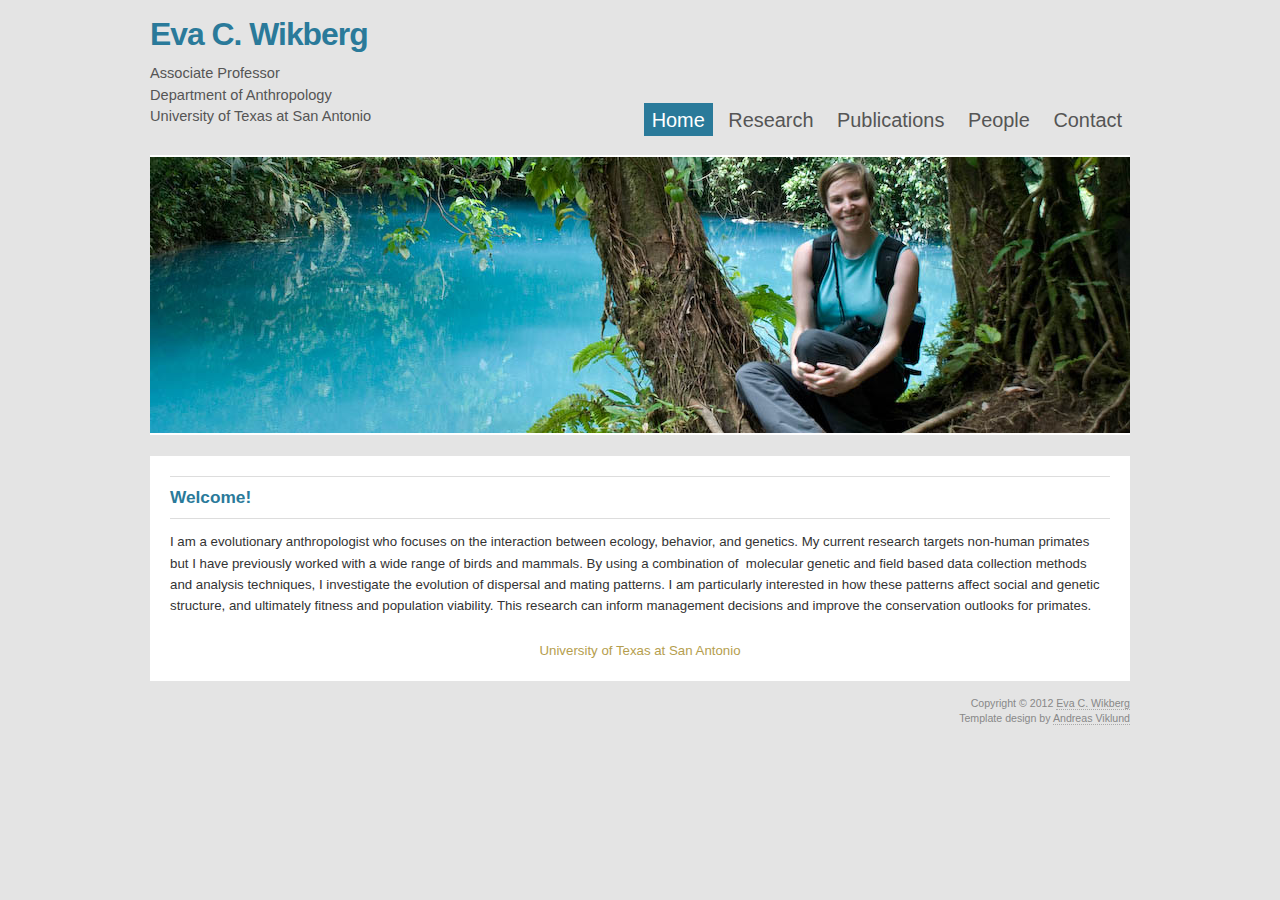
<file: index.html>
<!DOCTYPE html PUBLIC "-//W3C//DTD XHTML 1.0 Strict//EN" "http://www.w3.org/TR/xhtml1/DTD/xhtml1-strict.dtd">
<html xmlns="http://www.w3.org/1999/xhtml" xml:lang="en" lang="en"><head>
  
  <meta http-equiv="content-type" content="text/html; charset=utf-8" />

  <meta name="author" content="Eva Wikberg">
  <meta name="description" content="Assistant Professor">
  
  <meta name="keywords" content="Eva Wikberg,Eva,Wikberg,Eva C Wikberg,biological anthropology, primatology,colobus,capuchins,UTSA, University of Texas at San Antonio, Department of Anthropology" />

  
  <meta name="author" content="Eva Wikberg" />

  
  <link rel="stylesheet" type="text/css" href="variant-duo.css" title="Variant Duo" media="screen,projection" />
  <title>Eva C. Wikberg - UTSA</title>

  
</head><body>
<div id="wrap">
<h1><a href="index.html">Eva C. Wikberg</a></h1>
<p class="slogan">Associate Professor<br />
Department of Anthropology<br />
University of Texas at San Antonio</p>
<div id="menu">
<p class="menulinks"> <strong class="hide">Main
menu:</strong>
<a class="menulink active" href="index.html">Home</a>
<a class="menulink" href="Research.html">Research
<span class="hide"> | </span>
</a><a class="menulink" href="Publications.html">Publications</a>
<span class="hide">| </span>
<a class="menulink" href="Lab members.html">People</a>
<span class="hide">| </span>
<a class="menulink" href="Contact.html">Contact</a>
</p>
</div>
<img class="feature" src="CostaRica.jpg" alt="sample image" />
<div id="content">

  <h2>Welcome!</h2>
<p> I am a evolutionary anthropologist who focuses on the interaction
between ecology, behavior, and genetics. My current research
targets&nbsp;non-human
primates but I have previously worked with a wide range of birds and
mammals. By using a combination of&nbsp; molecular genetic
and field based data
collection methods and analysis techniques, I investigate the evolution
of dispersal and mating patterns.&nbsp;I am particularly interested in
how these patterns affect social and genetic structure, and ultimately
fitness and population viability. This research can inform management decisions and improve the conservation outlooks for primates. 
</p>
<hr class="clear" />
<p class="centered"><a href="http://www.utsa.edu/">University of
Texas at San Antonio</a>
</p>
</div>
<p class="footer">Copyright © 2012 <a href="index.html">Eva
C. Wikberg</a>
<br />
Template design by <a href="http://andreasviklund.com/">Andreas
Viklund</a>
<br />
</p>
</div>

</body></html>
</file>
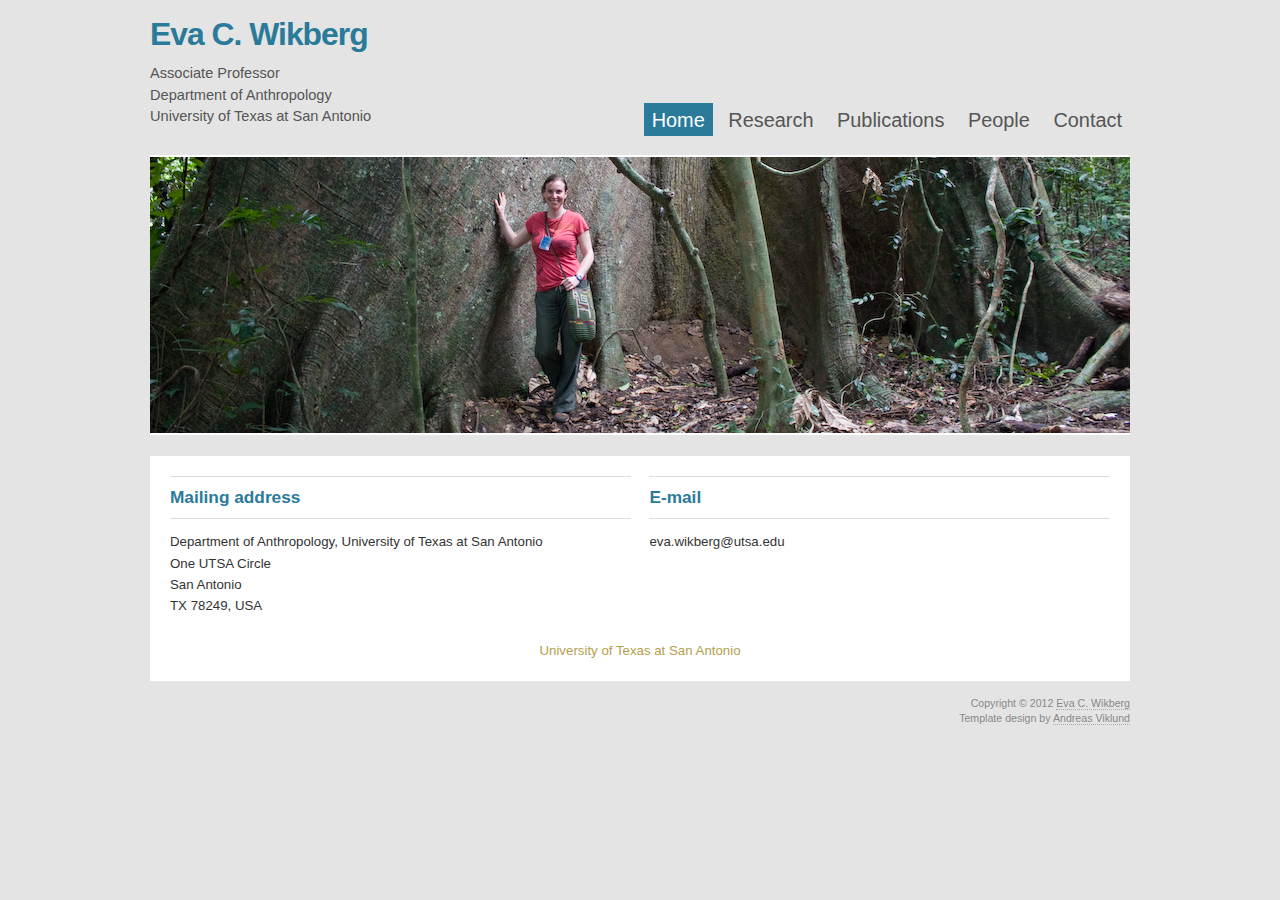
<file: Contact.html>
<!DOCTYPE html PUBLIC "-//W3C//DTD XHTML 1.0 Strict//EN" "http://www.w3.org/TR/xhtml1/DTD/xhtml1-strict.dtd">
<html xmlns="http://www.w3.org/1999/xhtml" xml:lang="en" lang="en"><head>
  
  <meta http-equiv="content-type" content="text/html; charset=utf-8" />

  
  <meta name="description" content="Your description goes here" />

  
  <meta name="keywords" content="your,keywords,goes,here" />

  
  <meta name="author" content="Your Name" />

  
  <link rel="stylesheet" type="text/css" href="variant-duo.css" title="Variant Duo" media="screen,projection" />
  <title>Eva C. Wikberg</title>

  
  </head><body>
<div id="wrap">
<h1><a href="index.html">Eva C. Wikberg</a></h1>
<p class="slogan">Associate Professor<br />
Department of Anthropology<br />
University of Texas at San Antonio</p>
<div id="menu">
<p class="menulinks"> <strong class="hide">Main
menu:</strong>
<a class="menulink active" href="index.html">Home</a>
<a class="menulink" href="Research.html">Research
<span class="hide"> | </span>
</a><a class="menulink" href="Publications.html">Publications</a>
<span class="hide">| </span>
<a class="menulink" href="Lab members.html">People</a>
<span class="hide">| </span>
<a class="menulink" href="Contact.html">Contact</a>
</p>
</div>
  
<img style="font-weight: bold;" class="feature" src="Contact.jpg" alt="sample image" />
<div id="content">
<div class="left">
<h2>Mailing address</h2>
<p>
Department of Anthropology, University of Texas at San Antonio
<br />
One UTSA Circle
<br />
San Antonio<br />
TX 78249, USA
</p>
</div>
<div class="right">
<h2>E-mail</h2>
<p>eva.wikberg@utsa.edu<br />
</p>
</div>
<hr class="clear" />
<p class="centered"><a href="http://www.utsa.edu/">University of
Texas at San Antonio</a>
</p>
</div>
<p class="footer">Copyright © 2012 <a href="index.html">Eva
C. Wikberg</a>
<br />
Template design by <a href="http://andreasviklund.com/">Andreas
Viklund</a>
<br />
</p>
</div>

</body></html>
</file>
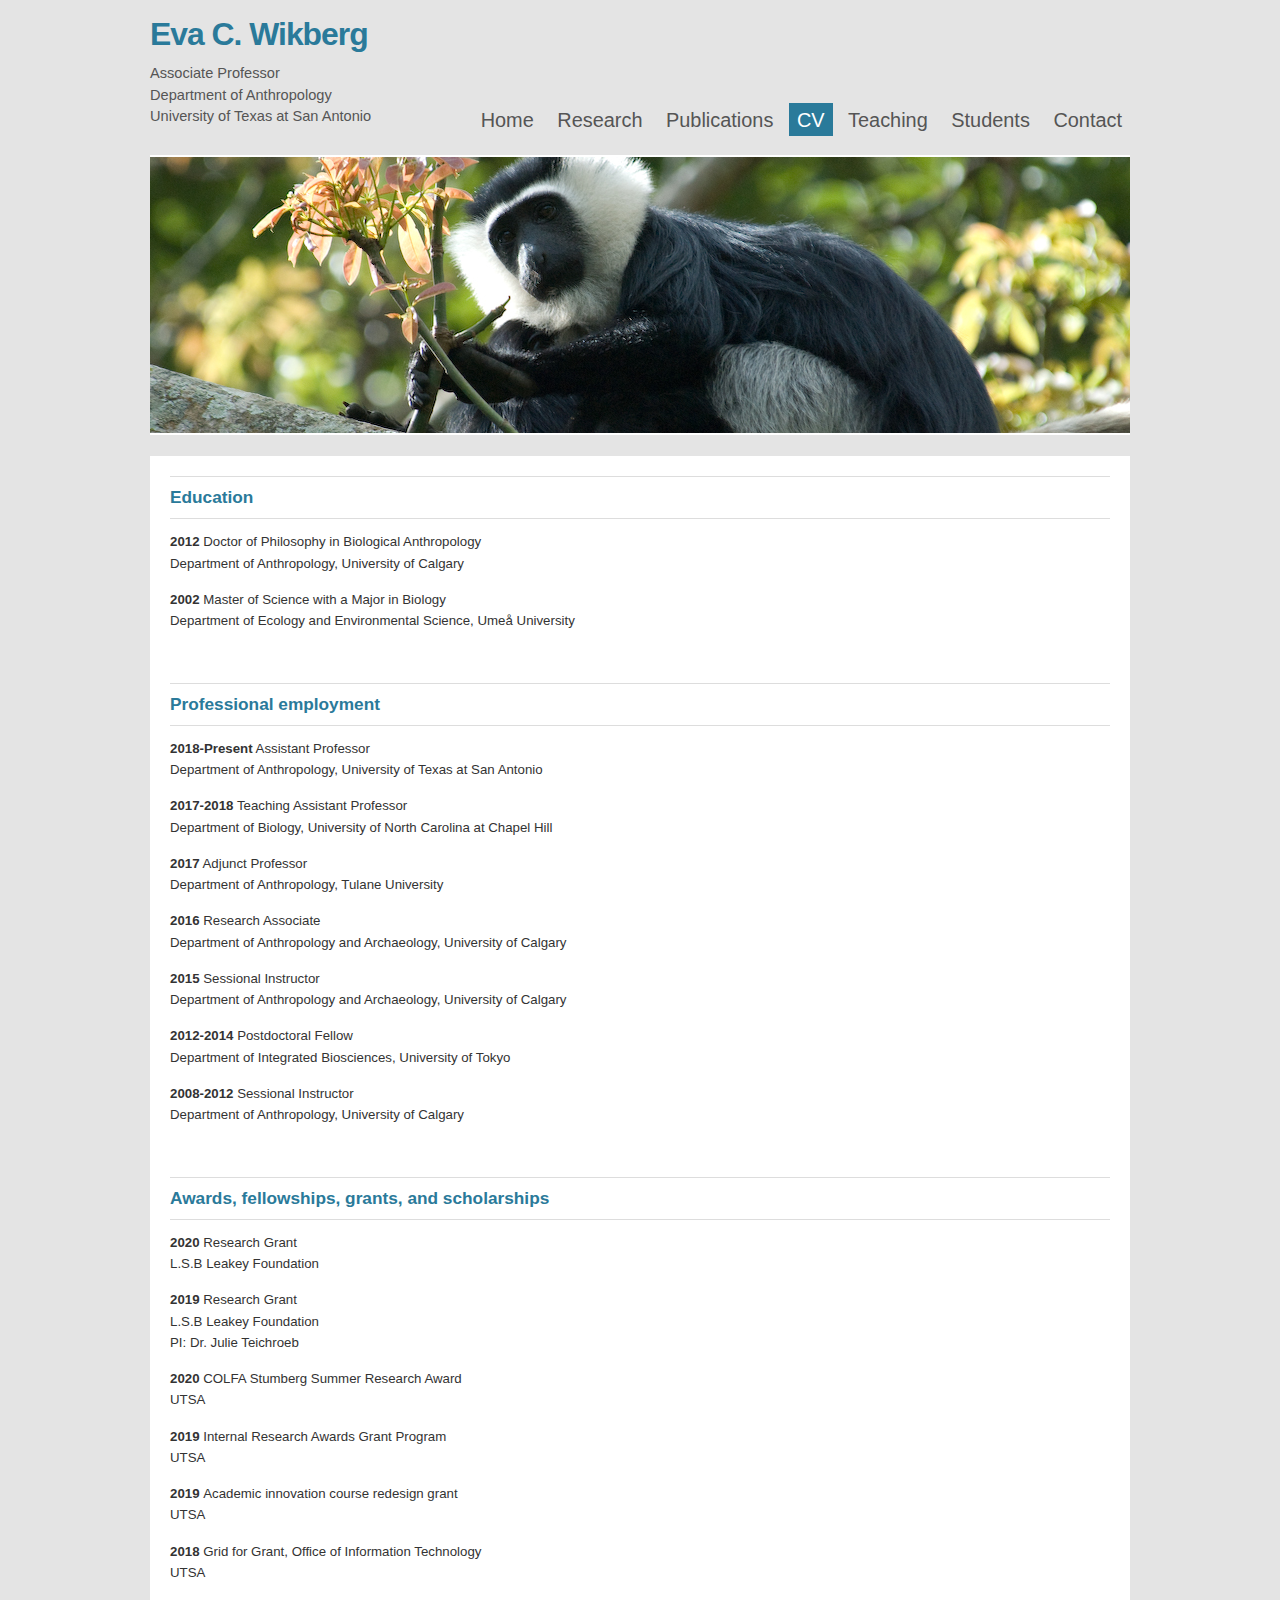
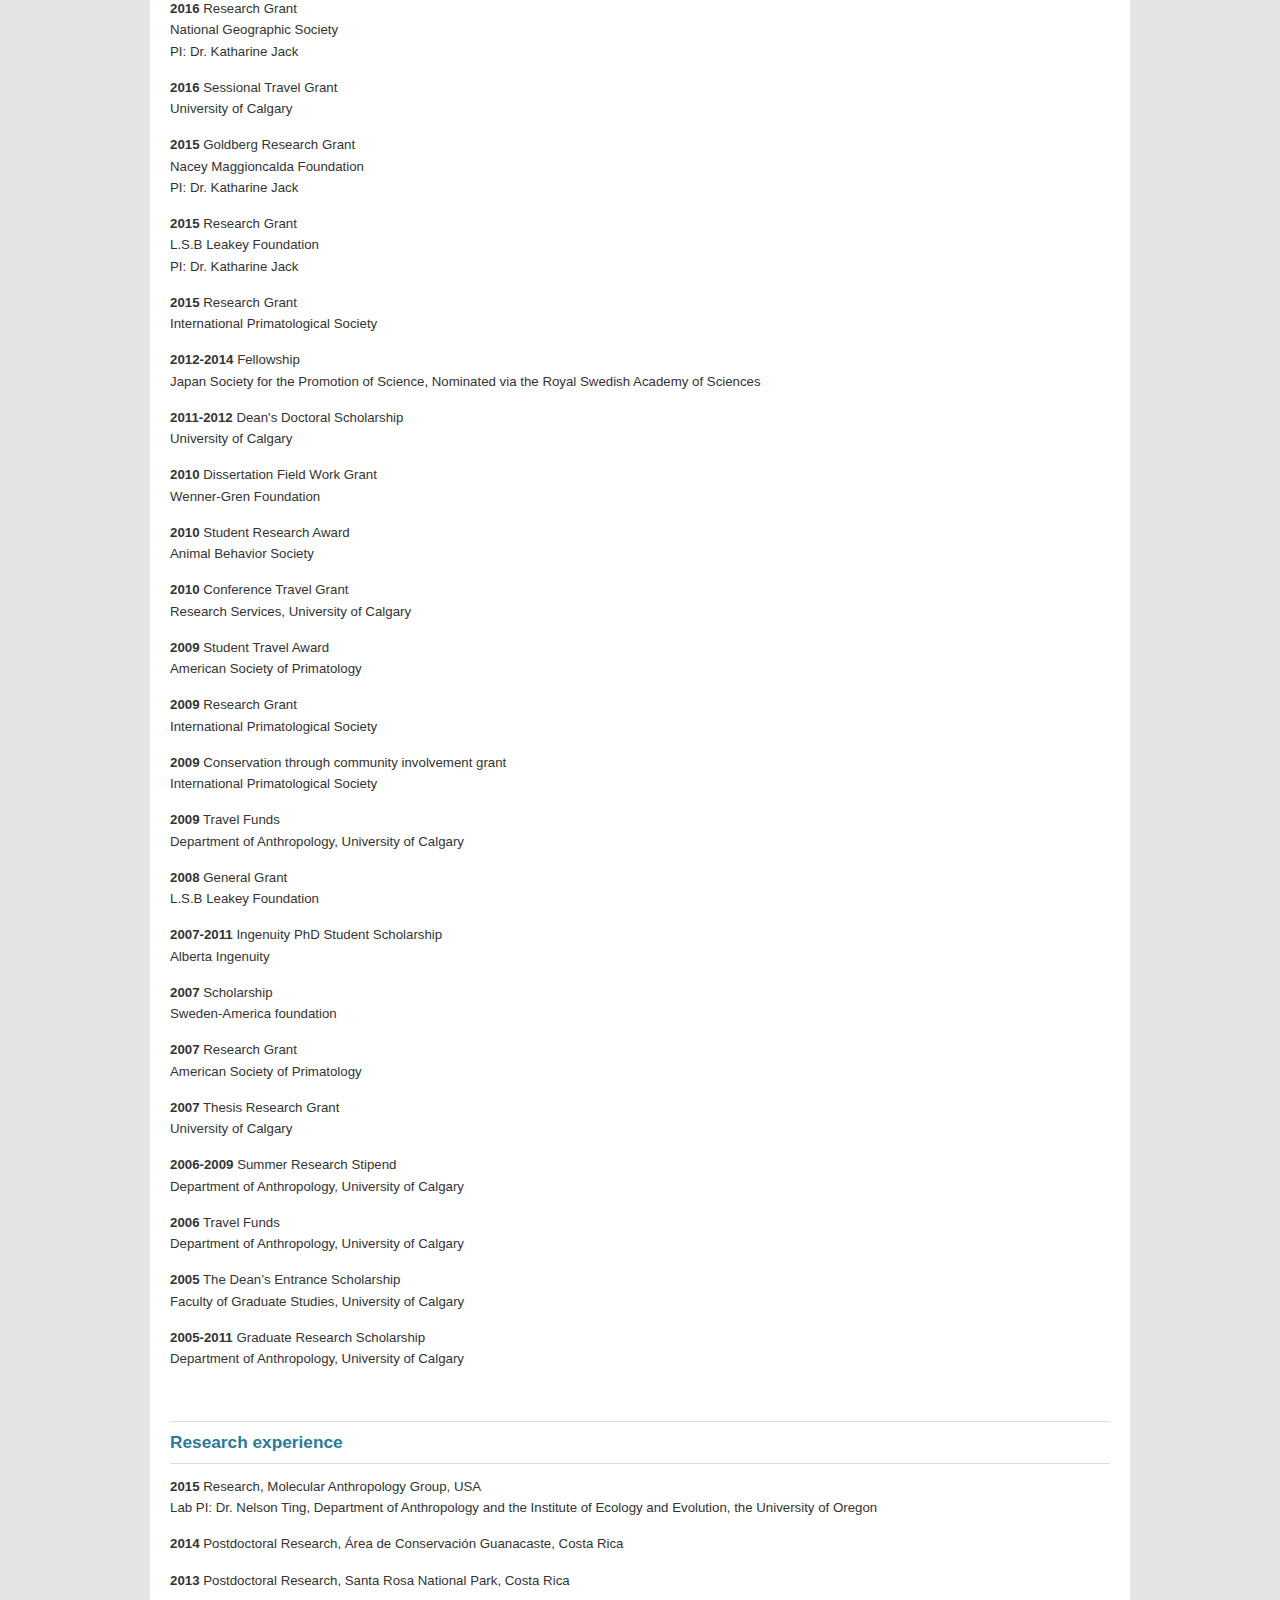
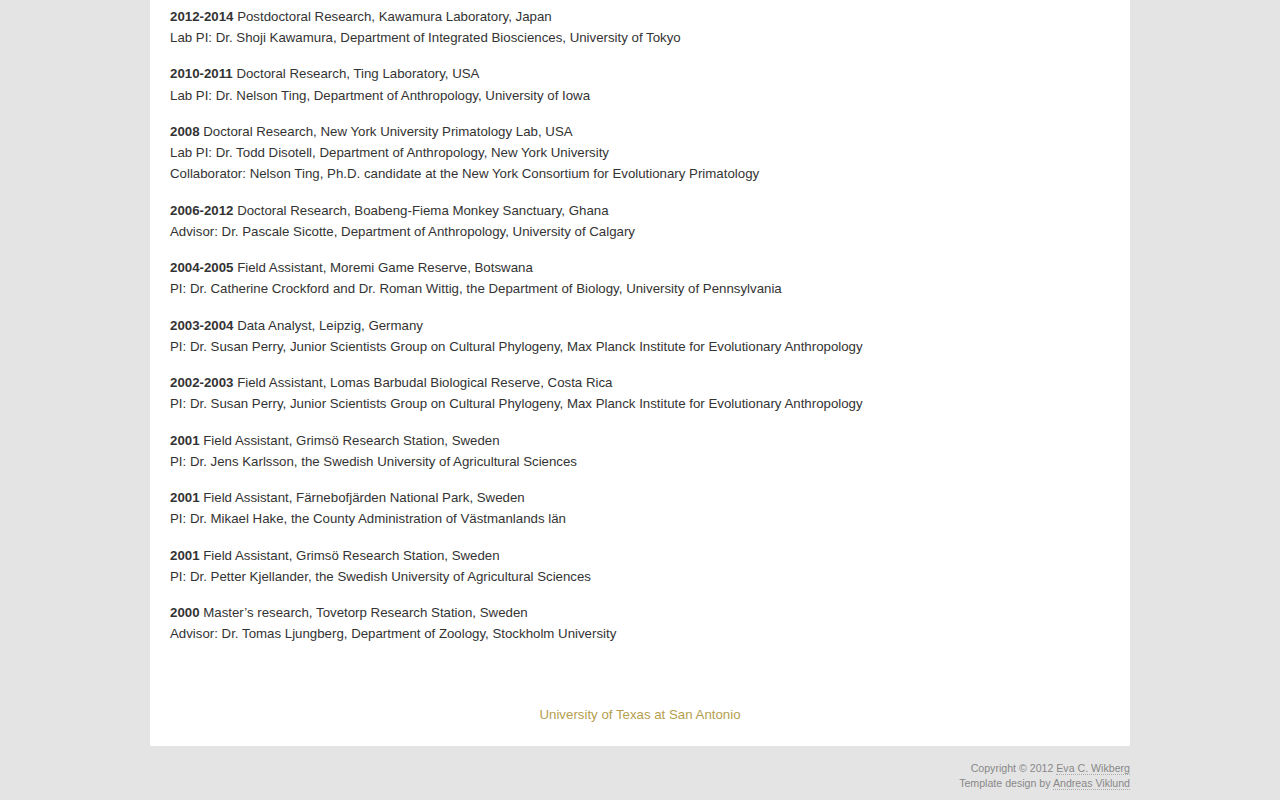
<file: CV.html>
<!DOCTYPE html PUBLIC "-//W3C//DTD XHTML 1.0 Strict//EN" "http://www.w3.org/TR/xhtml1/DTD/xhtml1-strict.dtd">
<html xmlns="http://www.w3.org/1999/xhtml" xml:lang="en" lang="en"><head>
  
  <meta http-equiv="content-type" content="text/html; charset=utf-8" />

  
  <meta name="description" content="Your description goes here" />

  
  <meta name="keywords" content="Eva Wikberg, primatology, colobus, capuchins, Department of Integrated Biosciences, biology, Department of Anthropology, University of Calgary, University of Tokyo" />

  
  <meta name="author" content="Eva Wikberg" />

  
  <link rel="stylesheet" type="text/css" href="variant-duo.css" title="Variant Duo" media="screen,projection" />
  <title>Eva C. Wikberg</title>

  
</head><body>
<div id="wrap">
<h1><a href="index.html">Eva C. Wikberg</a></h1>
<p class="slogan">Associate Professor<br />
Department of Anthropology<br />
University of Texas at San Antonio</p>
<div id="menu">
<p class="menulinks"> <strong class="hide">Main
menu:</strong>
<a class="menulink" href="index.html">Home</a>
<a class="menulink" href="Research.html">Research
<span class="hide"> | </span>
</a><a class="menulink" href="Publications.html">Publications</a>
<span class="hide"> | </span>
<a class="menulink active" href="CV.html">CV</a>
<span class="hide">| </span>
<a class="menulink" href="Teaching.html">Teaching</a>
<span class="hide">| </span>
<a class="menulink" href="Students.html">Students</a>
<span class="hide">| </span>
<a class="menulink" href="Contact.html">Contact</a>
</p>
</div>
<img class="feature" src="CV.jpg" alt="sample image" />
<div id="content">
<h2>Education</h2>
<p>
<b>2012</b> Doctor of Philosophy in Biological Anthropology
<br />
Department of Anthropology, University of Calgary </p>
<p>
<b>2002</b> Master of Science with a Major in Biology <br />
Department of Ecology and Environmental Science, Umeå University</p>
<p>&nbsp;</p>
<h2>Professional employment</h2>
<p>
<b>2018-Present</b> Assistant Professor<br />
Department of Anthropology, University of Texas at San Antonio</p>
<p>
<b>2017-2018</b> Teaching Assistant Professor<br />
Department of Biology, University of North Carolina at Chapel Hill </p>
<p>
<b>2017</b> Adjunct Professor<br />
Department of Anthropology, Tulane University</p>
<p>
<b>2016</b> Research Associate<br />
Department of Anthropology and Archaeology, University of Calgary </p>
<p>
<b>2015</b> Sessional Instructor<br />
Department of Anthropology and Archaeology, University of Calgary </p>
<p>
<b>2012-2014</b> Postdoctoral Fellow
<br />
Department of Integrated Biosciences, University of Tokyo
</p>
<p>
<b>2008-2012</b> Sessional Instructor
<br />
Department of Anthropology, University of Calgary </p>
<p>&nbsp;</p>

  
<h2>Awards, fellowships, grants, and scholarships</h2>
<p>
<b>2020	</b> Research Grant <br />
L.S.B Leakey Foundation<br />
</p>
<p>
<b>2019	</b> Research Grant <br />
L.S.B Leakey Foundation<br />
PI: Dr. Julie Teichroeb<br />
</p>
<p>
<b> 2020 </b> COLFA Stumberg Summer Research Award<br /> 
UTSA
</p>
<p>
<b>2019 </b> Internal Research Awards Grant Program<br /> 
UTSA<br /> 
</p>
<p>
<b>2019	</b> Academic innovation course redesign grant<br />
UTSA<br /> 
</p>
<p>
<b>2018	</b> Grid for Grant, Office of Information Technology<br />
UTSA<br /> 
</p>
  
<b>2016</b> Research Grant <br />
National Geographic Society <br />
PI: Dr. Katharine Jack<br />
</p>
<p>
<b>2016</b> Sessional Travel Grant <br />
University of Calgary</p>
<p>
<b>2015</b> Goldberg Research Grant <br />
Nacey Maggioncalda Foundation <br />
PI: Dr. Katharine Jack<br />
</p>
<p>
<b>2015</b> Research Grant <br />
L.S.B Leakey Foundation <br />
PI: Dr. Katharine Jack<br />
</p>
<p>
<b>2015</b> Research Grant <br />
International Primatological Society
</p>
<p>
<b>2012-2014</b> Fellowship <br />
Japan Society for the Promotion of Science, Nominated via the Royal
Swedish Academy of Sciences
</p>
<p>
<b>2011-2012</b> Dean's Doctoral Scholarship <br />
University of Calgary
</p>
<p>
<b>2010</b> Dissertation Field Work Grant <br />
Wenner-Gren Foundation
</p>
<p>
<b>2010</b> Student Research Award <br />
Animal Behavior Society
</p>
<p>
<b>2010</b> Conference Travel Grant <br />
Research Services, University of Calgary
</p>
<p>
<b>2009</b> Student Travel Award <br />
American Society of Primatology
</p>
<p>
<b>2009</b> Research Grant <br />
International Primatological Society
</p>
<p>
<b>2009</b> Conservation through community
involvement grant <br />
International Primatological Society
</p>
<p>
<b>2009</b> Travel Funds <br />
Department of Anthropology, University of Calgary
</p>
<p>
<b>2008</b> General Grant <br />
L.S.B Leakey Foundation
</p>
<p>
<b>2007-2011</b> Ingenuity PhD Student Scholarship
<br />
Alberta Ingenuity
</p>
<p>
<b>2007</b> Scholarship <br />
Sweden-America foundation
</p>
<p>
<b>2007</b> Research Grant <br />
American Society of Primatology
</p>
<p>
<b>2007</b> Thesis Research Grant <br />
University of Calgary
</p>
<p>
<b>2006-2009</b> Summer Research Stipend <br />
Department of Anthropology, University of Calgary </p>
<p><b>2006</b> Travel Funds <br />
Department of Anthropology, University of Calgary
</p>
<p>
<b>2005</b> The Dean’s Entrance Scholarship <br />
Faculty of Graduate Studies, University of Calgary </p>
<p>
<b>2005-2011</b> Graduate Research Scholarship <br />
Department of Anthropology, University of Calgary
</p>
<p>&nbsp;</p>
<h2><b>Research experience</b></h2>
<p><b>2015</b> Research, Molecular Anthropology
Group, USA <br />
Lab PI: Dr. Nelson Ting, Department of Anthropology and the Institute
of Ecology and Evolution, the University of Oregon
<br />
</p>
<p><b>2014</b> Postdoctoral Research, Área de
Conservación
Guanacaste, Costa Rica
<br />
</p>
<p>
<b>2013</b> Postdoctoral Research, Santa Rosa National
Park, Costa Rica <br />
</p>
<p>
<b>2012-2014</b> Postdoctoral Research, Kawamura
Laboratory, Japan <br />
Lab PI: Dr. Shoji Kawamura, Department of Integrated Biosciences,
University of Tokyo
</p>
<p>
<b>2010-2011</b> Doctoral Research, Ting
Laboratory, USA <br />
Lab PI: Dr. Nelson Ting, Department of Anthropology, University of Iowa
</p>
<p>
<b>2008</b> Doctoral Research, New York University
Primatology Lab, USA <br />
Lab PI: Dr. Todd Disotell, Department of Anthropology, New York
University
<br />
Collaborator: Nelson Ting, Ph.D. candidate at the New York Consortium
for Evolutionary Primatology
</p>
<p>
<b>2006-2012</b> Doctoral Research, Boabeng-Fiema
Monkey Sanctuary, Ghana
<br />
Advisor: Dr. Pascale Sicotte, Department of Anthropology, University of
Calgary
</p>
<p>
<b>2004-2005</b> Field Assistant, Moremi Game
Reserve, Botswana <br />
PI: Dr. Catherine Crockford and Dr. Roman Wittig, the Department of
Biology, University of Pennsylvania
</p>
<p>
<b>2003-2004</b> Data Analyst, Leipzig, Germany <br />
PI: Dr. Susan Perry, Junior Scientists Group on Cultural Phylogeny, Max
Planck Institute for Evolutionary Anthropology
</p>
<p>
<b>2002-2003</b> Field Assistant, Lomas Barbudal
Biological Reserve, Costa
Rica <br />
PI: Dr. Susan Perry, Junior Scientists Group on Cultural Phylogeny, Max
Planck Institute for Evolutionary Anthropology
</p>
<p>
<b>2001</b> Field Assistant, Grimsö Research
Station, Sweden<br />
PI: Dr. Jens Karlsson, the Swedish University of Agricultural Sciences
</p>
<p>
<b>2001</b> Field Assistant, Färnebofjärden
National Park, Sweden <br />
PI: Dr. Mikael Hake, the County Administration of Västmanlands län </p>
<p>
<b>2001</b> Field Assistant, Grimsö Research
Station, Sweden <br />
PI: Dr. Petter Kjellander, the Swedish University of Agricultural
Sciences</p>
<p>
<b>2000</b> Master’s research, Tovetorp Research
Station, Sweden <br />
Advisor: Dr. Tomas Ljungberg, Department of Zoology, Stockholm
University
</p>
<p><b>&nbsp;</b></p>
<hr class="clear" />
<p class="centered"><a href="http://www.utsa.edu/">University of
Texas at San Antonio</a>
</p>
</div>
<p class="footer">Copyright © 2012 <a href="index.html">Eva
C. Wikberg</a>
<br />
Template design by <a href="http://andreasviklund.com/">Andreas
Viklund</a>
<br />
</p>
</div>

</body></html>
</file>
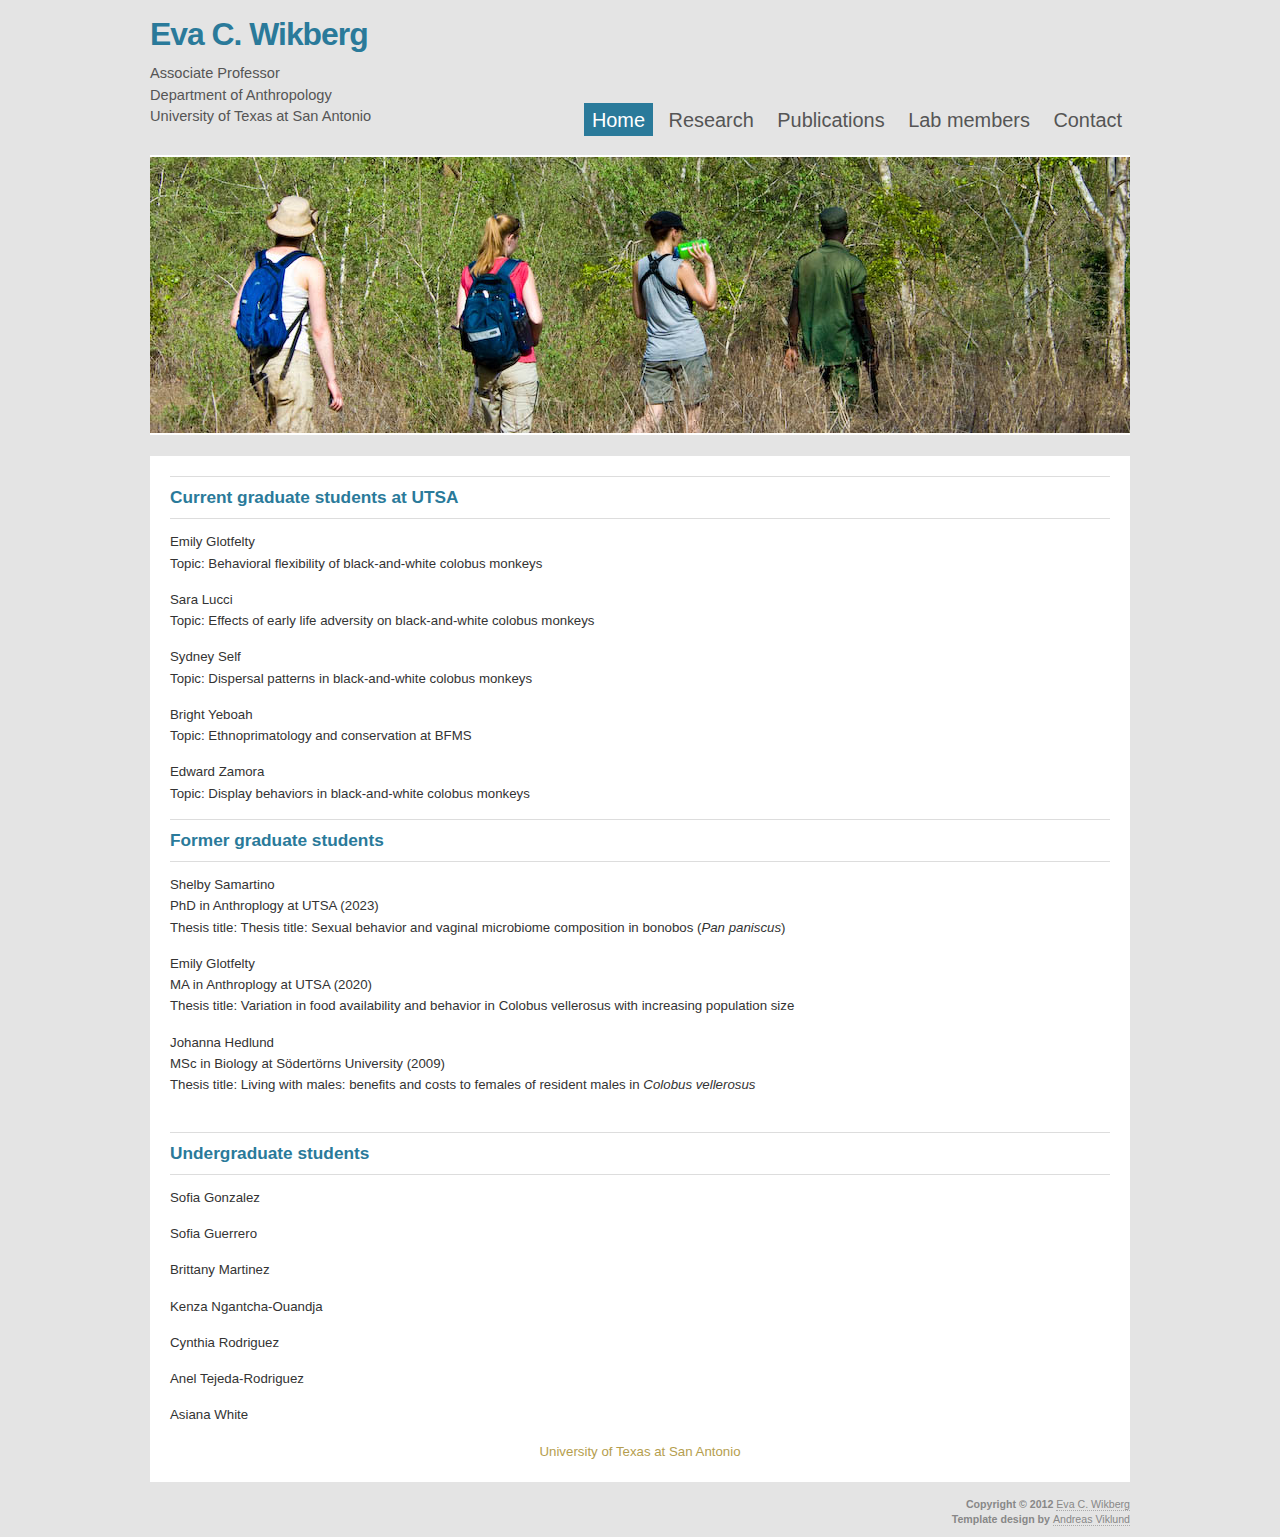
<file: Lab members.html>
<!DOCTYPE html PUBLIC "-//W3C//DTD XHTML 1.0 Strict//EN" "http://www.w3.org/TR/xhtml1/DTD/xhtml1-strict.dtd">
<html xmlns="http://www.w3.org/1999/xhtml" xml:lang="en" lang="en"><head>
  
  <meta http-equiv="content-type" content="text/html; charset=utf-8" />

  
  <meta name="description" content="Your description goes here" />

  
  <meta name="keywords" content="your,keywords,goes,here" />

  
  <meta name="author" content="Your Name" />

  
  <link rel="stylesheet" type="text/css" href="variant-duo.css" title="Variant Duo" media="screen,projection" />
  <title>Eva C. Wikberg</title>

  
  </head><body>
<div id="wrap">
<h1><a href="index.html">Eva C. Wikberg</a></h1>
<p class="slogan">Associate Professor<br />
Department of Anthropology<br />
University of Texas at San Antonio</p>
<div id="menu">
<p class="menulinks"> <strong class="hide">Main
menu:</strong>
<a class="menulink active" href="index.html">Home</a>
<a class="menulink" href="Research.html">Research
<span class="hide"> | </span>
</a><a class="menulink" href="Publications.html">Publications</a>
<span class="hide">| </span>
<a class="menulink" href="Lab members.html">Lab members</a>
<span class="hide">| </span>
<a class="menulink" href="Contact.html">Contact</a>
</p>
</div>

  
<img style="font-weight: bold;" class="feature" src="Students.jpg" alt="sample image" />
<div id="content">
  
<h2>Current graduate students at UTSA</h2>
  
  
<p>Emily Glotfelty<br />
Topic: Behavioral flexibility of black-and-white colobus monkeys
<p>Sara Lucci<br />
Topic: Effects of early life adversity on black-and-white colobus monkeys
<p>Sydney Self<br />
Topic: Dispersal patterns in black-and-white colobus monkeys
<p>Bright Yeboah<br />
Topic: Ethnoprimatology and conservation at BFMS
</p>
<p>Edward Zamora<br />
Topic: Display behaviors in black-and-white colobus monkeys
</p>

<h2>Former graduate students</h2>
<p>
Shelby Samartino</b><br />
PhD in Anthroplogy at UTSA (2023)<br />
Thesis title: Thesis title: Sexual behavior and vaginal microbiome composition in bonobos (<i>Pan paniscus</i>)
</p>
<p>
Emily Glotfelty</b><br />
MA in Anthroplogy at UTSA (2020)<br />
Thesis title: Variation in food availability and behavior in Colobus vellerosus with increasing population size  
</p>
<p>
Johanna Hedlund</b><br />
MSc in Biology at Södertörns University (2009)<br />
Thesis title: Living with males: benefits and costs to females of
resident males in <i>Colobus vellerosus</i>
 </p>
<br />
  <h2>Undergraduate students</h2>
<p>Sofia Gonzalez<br />
<p>Sofia Guerrero<br />
   <p>Brittany Martinez<br />
<p>Kenza Ngantcha-Ouandja<br />
  <p>Cynthia Rodriguez<br />
  <p>Anel Tejeda-Rodriguez<br />
    <p>Asiana White<br />
</p>
  
<p>
</p>
<p class="centered"><a href="http://www.utsa.edu/">University of
Texas at San Antonio</a>
</p>
</div>
<p class="footer"><b>Copyright © 2012 <a href="index.html">Eva
C. Wikberg</a>
<br />
Template design by <a href="http://andreasviklund.com/">Andreas
Viklund</a>
<br />
</b></p>
</div>

</body></html>
</file>
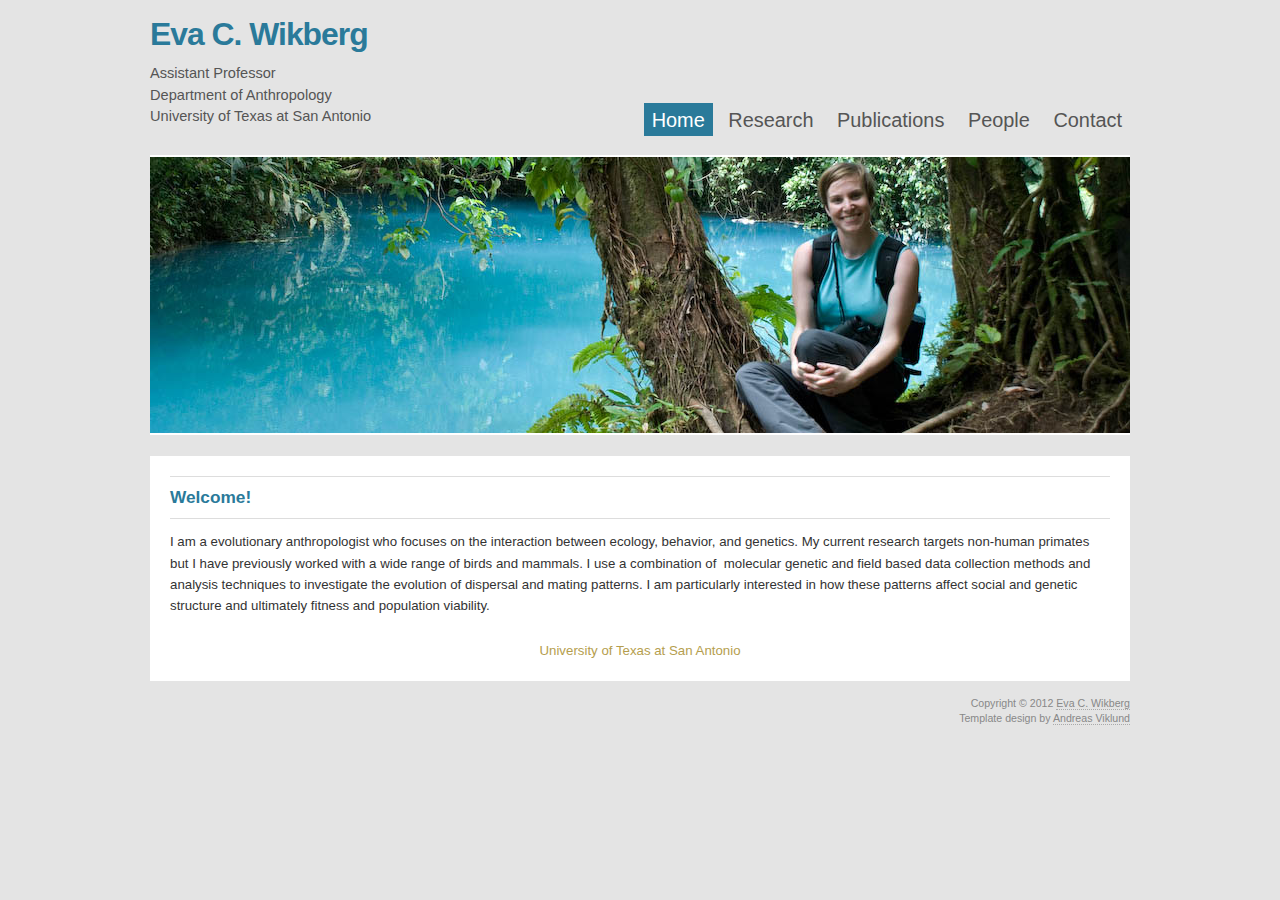
<file: Original.html>
<!DOCTYPE html PUBLIC "-//W3C//DTD XHTML 1.0 Strict//EN" "http://www.w3.org/TR/xhtml1/DTD/xhtml1-strict.dtd">
<html xmlns="http://www.w3.org/1999/xhtml" xml:lang="en" lang="en"><head>
  
  <meta http-equiv="content-type" content="text/html; charset=utf-8" />

  
  <meta name="description" content="Your description goes here" />

  
  <meta name="keywords" content="Eva Wikberg, biological anthropology, primatology, colobus, capuchins, Department of Anthopology, University of Texas at San Antonio" />

  
  <meta name="author" content="Eva Wikberg" />

  
  <link rel="stylesheet" type="text/css" href="variant-duo.css" title="Variant Duo" media="screen,projection" />
  <title>Eva C. Wikberg</title>

  
</head><body>
<div id="wrap">
<h1><a href="index.html">Eva C. Wikberg</a></h1>
<p class="slogan">Assistant Professor<br />
Department of Anthropology<br />
University of Texas at San Antonio</p>
<div id="menu">
<p class="menulinks"> <strong class="hide">Main
menu:</strong>
<a class="menulink active" href="index.html">Home</a>
<a class="menulink" href="Research.html">Research
<span class="hide"> | </span>
</a><a class="menulink" href="Publications.html">Publications</a>
<span class="hide">| </span>
<a class="menulink" href="Lab members.html">People</a>
<span class="hide">| </span>
<a class="menulink" href="Contact.html">Contact</a>
</p>
</div>
<img class="feature" src="CostaRica.jpg" alt="sample image" />
<div id="content">
<h2>Welcome!</h2>
<p> I am a evolutionary anthropologist who focuses on the interaction
between ecology, behavior, and genetics. My current research
targets&nbsp;non-human
primates but I have previously worked with a wide range of birds and
mammals.&nbsp;I use a combination of&nbsp; molecular genetic
and field based data
collection methods and analysis techniques to investigate the evolution
of dispersal and mating patterns. I am particularly interested in how
these patterns affect social and genetic structure and ultimately
fitness and population viability.</p>
<hr class="clear" />
<p class="centered"><a href="https://www.utsa.edu">University of
Texas at San Antonio</a>
</p>
</div>
<p class="footer">Copyright © 2012 <a href="index.html">Eva
C. Wikberg</a>
<br />
Template design by <a href="http://andreasviklund.com/">Andreas
Viklund</a>
<br />
</p>
</div>

</body></html>
</file>
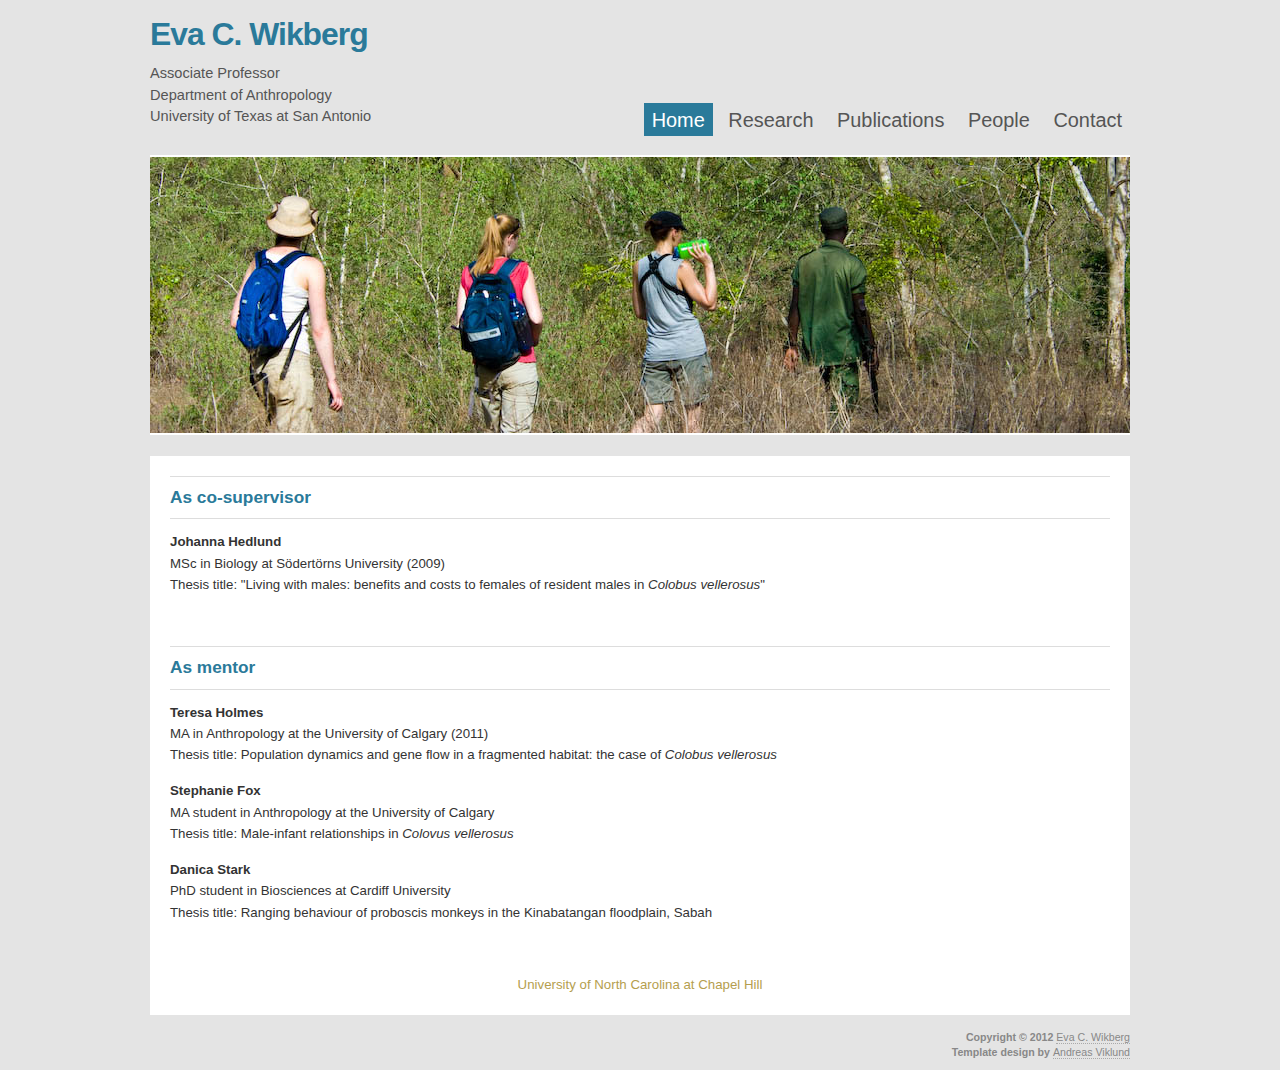
<file: People.html>
<!DOCTYPE html PUBLIC "-//W3C//DTD XHTML 1.0 Strict//EN" "http://www.w3.org/TR/xhtml1/DTD/xhtml1-strict.dtd">
<html xmlns="http://www.w3.org/1999/xhtml" xml:lang="en" lang="en"><head>
  
  <meta http-equiv="content-type" content="text/html; charset=utf-8" />

  
  <meta name="description" content="Your description goes here" />

  
  <meta name="keywords" content="your,keywords,goes,here" />

  
  <meta name="author" content="Your Name" />

  
  <link rel="stylesheet" type="text/css" href="variant-duo.css" title="Variant Duo" media="screen,projection" />
  <title>Eva C. Wikberg</title>

  
  </head><body>
<div id="wrap">
<h1><a href="index.html">Eva C. Wikberg</a></h1>
<p class="slogan">Associate Professor<br />
Department of Anthropology<br />
University of Texas at San Antonio</p>
<div id="menu">
<p class="menulinks"> <strong class="hide">Main
menu:</strong>
<a class="menulink active" href="index.html">Home</a>
<a class="menulink" href="Research.html">Research
<span class="hide"> | </span>
</a><a class="menulink" href="Publications.html">Publications</a>
<span class="hide">| </span>
<a class="menulink" href="Lab members.html">People</a>
<span class="hide">| </span>
<a class="menulink" href="Contact.html">Contact</a>
</p>
</div>

  
<img style="font-weight: bold;" class="feature" src="Students.jpg" alt="sample image" />
<div id="content">
<h2>As co-supervisor</h2>
<p><b>Johanna Hedlund<br />
</b>MSc in Biology at Södertörns University (2009)<br />
Thesis title: "Living with males: benefits and costs to females of
resident males in <i>Colobus vellerosus</i>"
</p>
<br />
<p>
</p>
<h2>As mentor</h2>
<p>
<b>Teresa Holmes</b><br />
MA in Anthropology at the University of Calgary (2011)<br />
Thesis title: Population dynamics and gene flow in a fragmented
habitat: the case of <i>Colobus vellerosus</i> </p>
<p>
<b>Stephanie Fox</b><br />
MA student in Anthropology at the University of Calgary<br />
Thesis title: Male-infant relationships in <i>Colovus vellerosus</i>
</p>
<p>
<b>Danica Stark</b><br />
PhD student in Biosciences at Cardiff University<br />
Thesis title: Ranging behaviour of proboscis monkeys in the
Kinabatangan floodplain, Sabah
</p>
<br />
<p>
</p>
<p class="centered"><a href="http://www.unc.edu/">University of
North Carolina at Chapel Hill</a>
</p>
</div>
<p class="footer"><b>Copyright © 2012 <a href="index.html">Eva
C. Wikberg</a>
<br />
Template design by <a href="http://andreasviklund.com/">Andreas
Viklund</a>
<br />
</b></p>
</div>

</body></html>
</file>
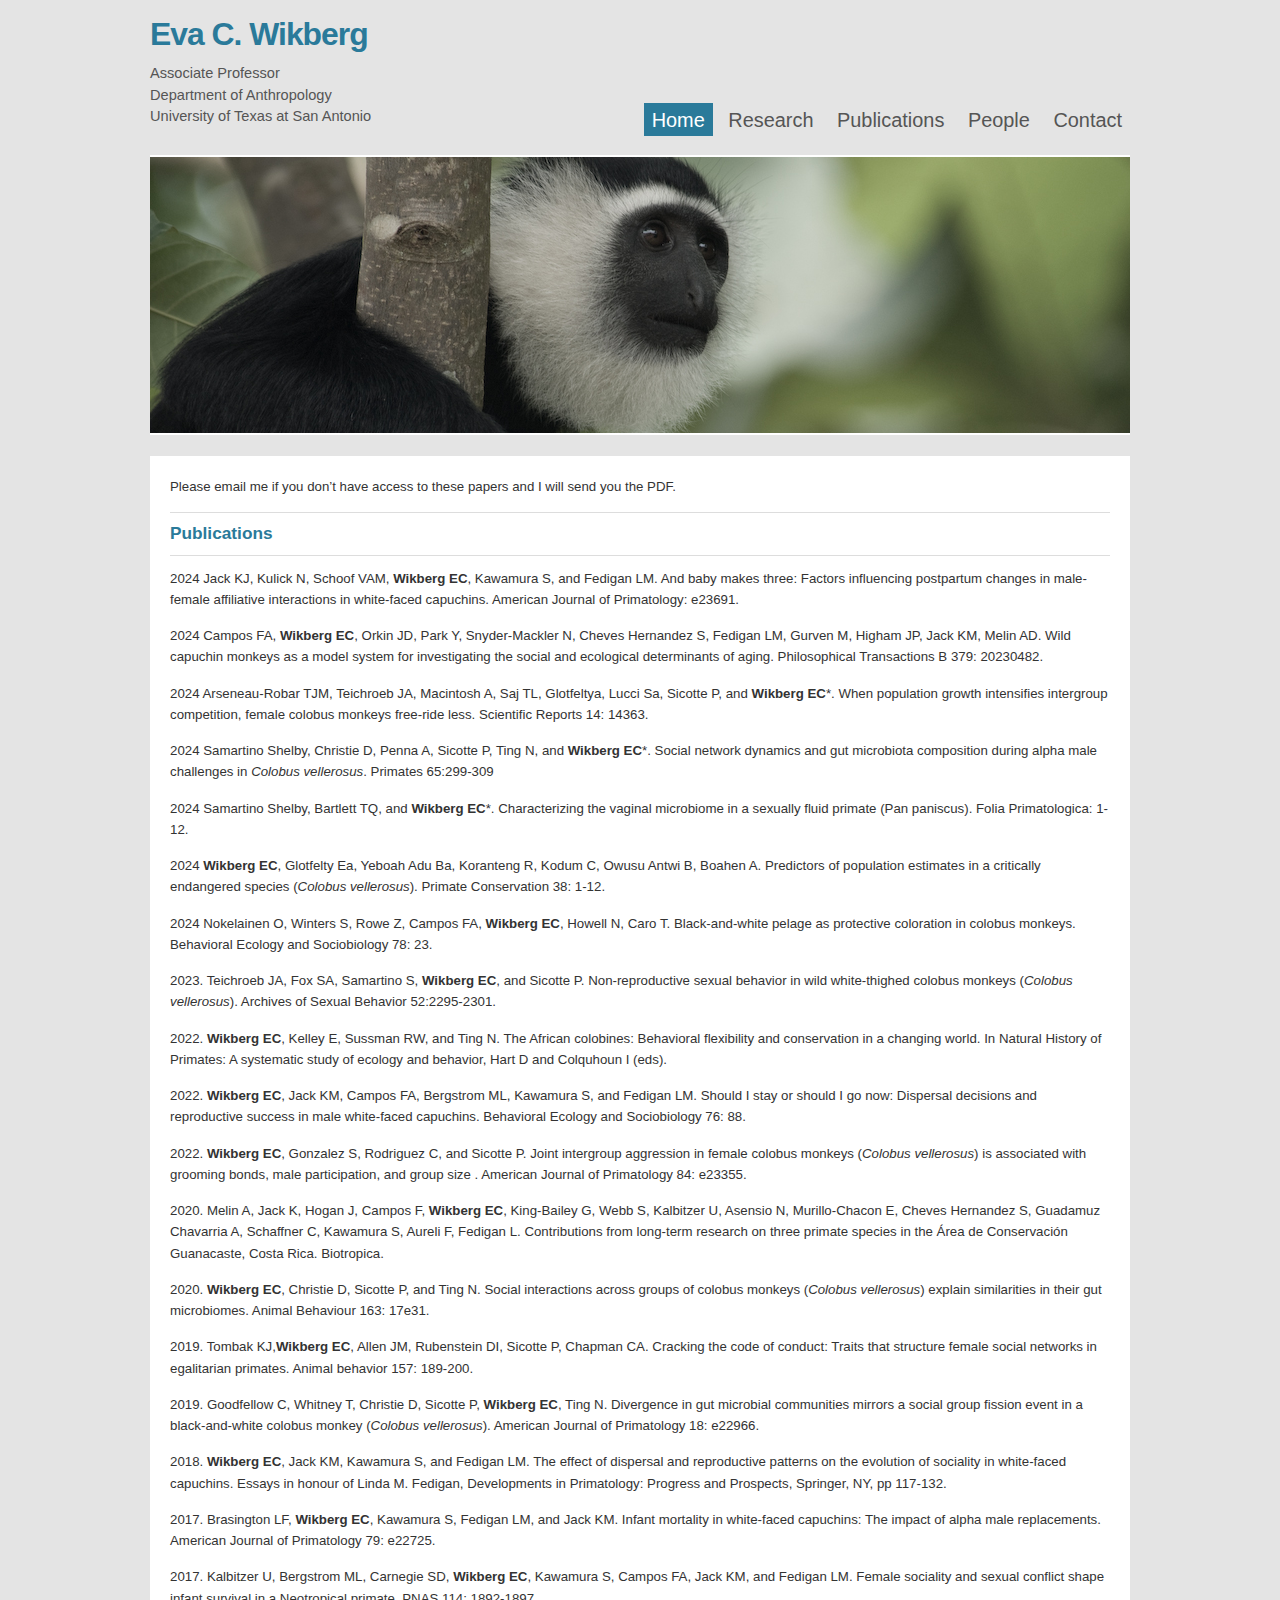
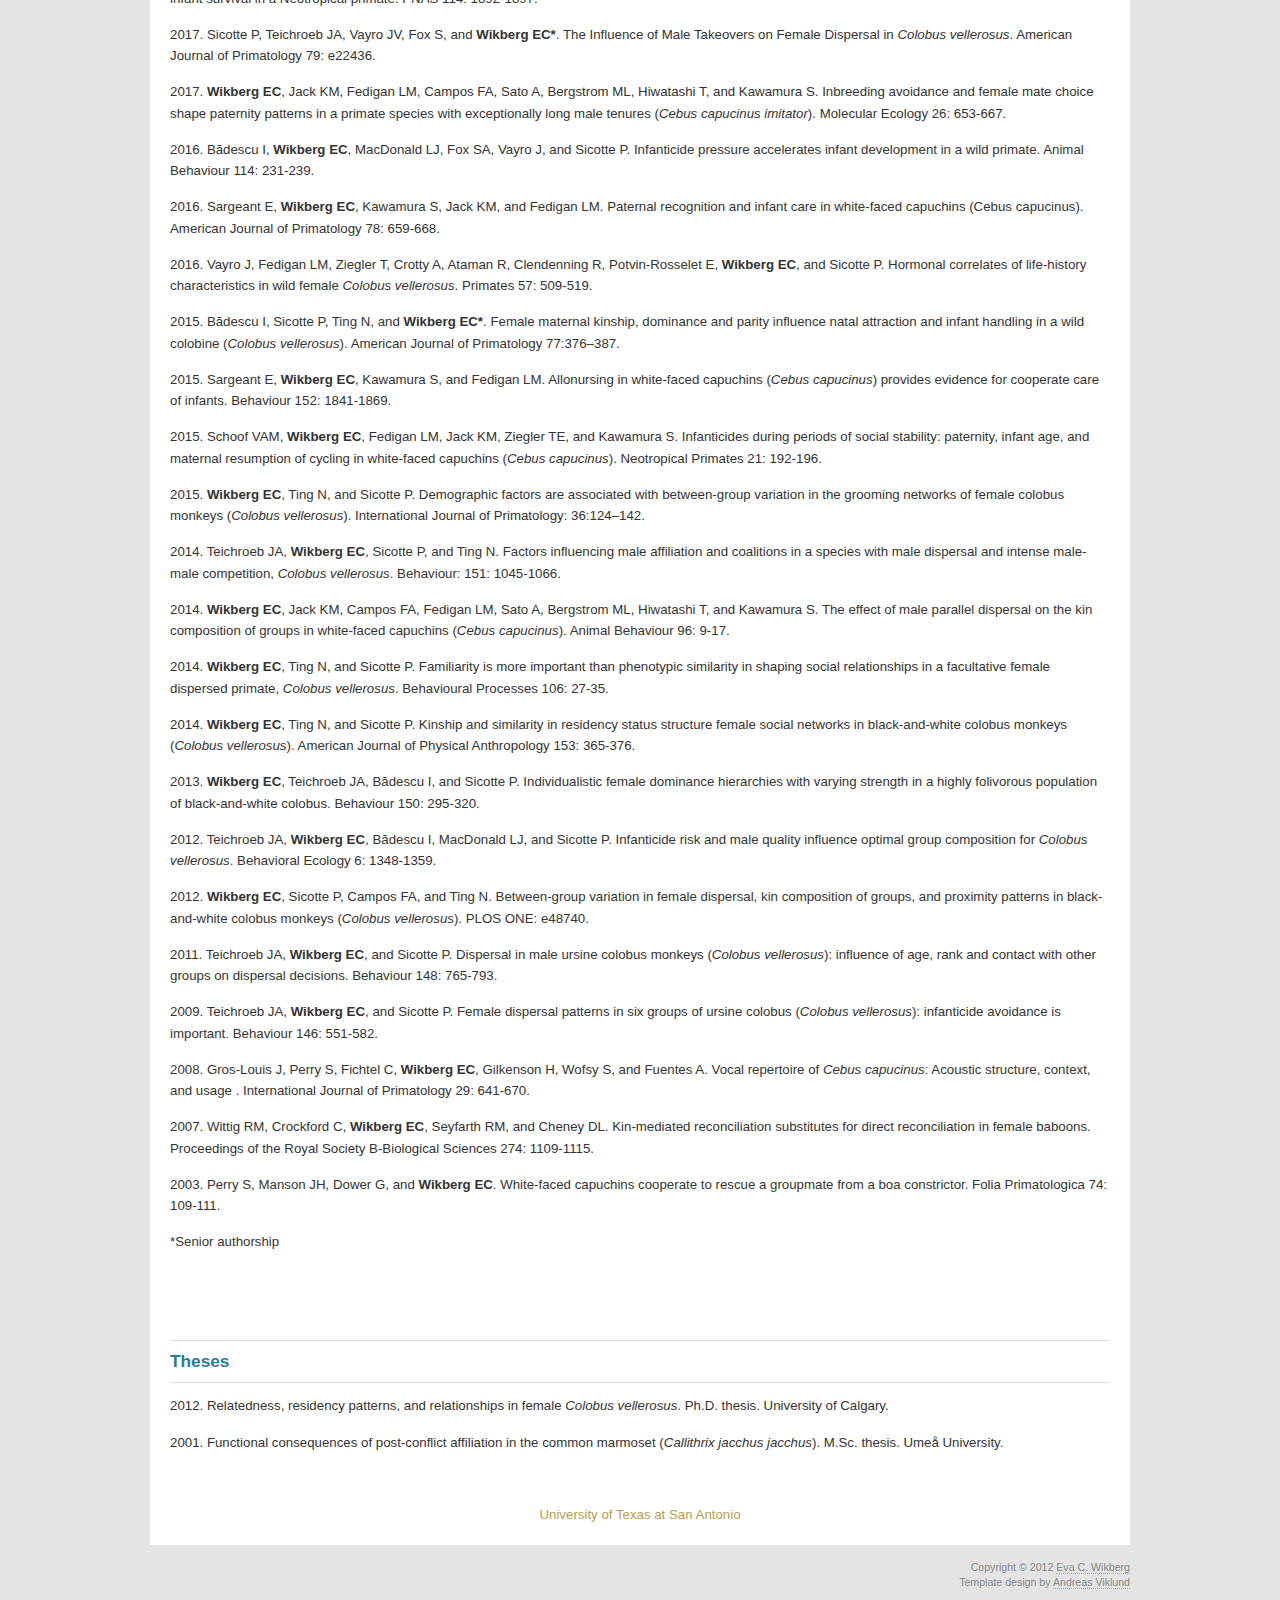
<file: Publications.html>
<!DOCTYPE html PUBLIC "-//W3C//DTD XHTML 1.0 Strict//EN" "http://www.w3.org/TR/xhtml1/DTD/xhtml1-strict.dtd">
<html xmlns="http://www.w3.org/1999/xhtml" xml:lang="en" lang="en"><head>
  
  <meta http-equiv="content-type" content="text/html; charset=utf-8" />

  
  <meta name="description" content="Your description goes here" />

  
  <meta name="keywords" content="Eva Wikberg, primatology, colobus, capuchins, Department of Integrated Biosciences, biology, Department of Anthropology, University of Calgary, University of Tokyo" />

  
  <meta name="author" content="Eva Wikberg" />

  
  <link rel="stylesheet" type="text/css" href="variant-duo.css" title="Variant Duo" media="screen,projection" />
  <title>Eva C. Wikberg</title>

  
  </head><body>
<div id="wrap">
<h1><a href="index.html">Eva C. Wikberg</a></h1>
<p class="slogan">Associate Professor<br />
Department of Anthropology<br />
University of Texas at San Antonio</p>
<div id="menu">
<p class="menulinks"> <strong class="hide">Main
menu:</strong>
<a class="menulink active" href="index.html">Home</a>
<a class="menulink" href="Research.html">Research
<span class="hide"> | </span>
</a><a class="menulink" href="Publications.html">Publications</a>
<span class="hide">| </span>
<a class="menulink" href="Lab members.html">People</a>
<span class="hide">| </span>
<a class="menulink" href="Contact.html">Contact</a>
</p>
</div>


  
<img class="feature" src="Publications.jpg" alt="sample image" />
<div id="content">
  
   <p>
Please email me if you don’t have access to these papers and I will send you the PDF.
  </p>
<h2>Publications</h2>
  <p>  
 2024	Jack KJ, Kulick N, Schoof VAM, <b>Wikberg EC</b>, Kawamura S, and Fedigan LM. And baby makes three: Factors influencing postpartum changes in male-female affiliative interactions in white-faced capuchins. American Journal of Primatology: e23691.
</p> 
  <p>
    2024	Campos FA, <b>Wikberg EC</b>, Orkin JD, Park Y, Snyder-Mackler N, Cheves Hernandez S, Fedigan LM, Gurven M, Higham JP, Jack KM, Melin AD. Wild capuchin monkeys as a model system for investigating the social and ecological determinants of aging. Philosophical Transactions B 379: 20230482.
</p> 
  <p>
    2024	Arseneau-Robar TJM, Teichroeb JA, Macintosh A, Saj TL, Glotfeltya, Lucci Sa, Sicotte P, and <b>Wikberg EC</b>*. When population growth intensifies intergroup competition, female colobus monkeys free-ride less. Scientific Reports 14: 14363.
</p> 
  <p>
    2024	Samartino Shelby, Christie D, Penna A, Sicotte P, Ting N, and <b>Wikberg EC</b>*. Social network dynamics and gut microbiota composition during alpha male challenges in <i>Colobus vellerosus</i>. Primates 65:299-309
</p> 
  <p>
    2024	Samartino Shelby, Bartlett TQ, and <b>Wikberg EC</b>*. Characterizing the vaginal microbiome in a sexually fluid primate (Pan paniscus). Folia Primatologica: 1-12.
</p> 
  <p>
    2024	<b>Wikberg EC</b>, Glotfelty Ea, Yeboah Adu Ba, Koranteng R, Kodum C, Owusu Antwi B, Boahen A. Predictors of population estimates in a critically endangered species (<i>Colobus vellerosus</i>). Primate Conservation 38: 1-12.
</p> 
  <p>
    2024	Nokelainen O, Winters S, Rowe Z, Campos FA, <b>Wikberg EC</b>, Howell N, Caro T. Black-and-white pelage as protective coloration in colobus monkeys. Behavioral Ecology and Sociobiology 78: 23.
</p>  
  <p> 
 2023. 	Teichroeb JA, Fox SA, Samartino S, <b>Wikberg EC</b>, and Sicotte P. Non-reproductive sexual behavior in wild white-thighed colobus monkeys (<i>Colobus vellerosus</i>). Archives of Sexual Behavior 52:2295-2301.
</p> 
  <p> 
 2022. 	<b>Wikberg EC</b>, Kelley E, Sussman RW, and Ting N. The African colobines: Behavioral flexibility and conservation in a changing world. In Natural History of Primates: A systematic study of ecology and behavior, Hart D and Colquhoun I (eds). 
</p>  
 <p> 
2022. <b>Wikberg EC</b>, Jack KM, Campos FA, Bergstrom ML, Kawamura S, and Fedigan LM. Should I stay or should I go now: Dispersal decisions and reproductive success in male white-faced capuchins. Behavioral Ecology and Sociobiology 76: 88. 
 </p>
    <p> 
2022.	<b>Wikberg EC</b>, Gonzalez S, Rodriguez C, and Sicotte P. Joint intergroup aggression in female colobus monkeys (<i>Colobus vellerosus</i>) is associated with grooming bonds, male participation, and group size . American Journal of Primatology 84: e23355.
  </p>  
  <p> 
  2020. Melin A, Jack K, Hogan J, Campos F, <b>Wikberg EC</b>, King-Bailey G, Webb S, Kalbitzer U, Asensio N, Murillo-Chacon E, Cheves Hernandez S, Guadamuz Chavarria A, Schaffner C, Kawamura S, Aureli F, Fedigan L. Contributions from long-term research on three primate species in the Área de Conservación Guanacaste, Costa Rica. Biotropica.
</p>
  
   <p>
2020. <b>Wikberg EC</b>, Christie D, Sicotte P, and Ting N. Social interactions across groups of colobus monkeys (<i>Colobus vellerosus</i>) explain similarities in their gut microbiomes. Animal Behaviour 163: 17e31.

</p>
  
  <p>
2019. Tombak KJ,<b>Wikberg EC</b>, Allen JM, Rubenstein DI, Sicotte P, Chapman CA. Cracking the code of conduct: Traits that structure female social networks in egalitarian primates. Animal behavior 157: 189-200.
</p> 
 
  <p>
  2019. Goodfellow C, Whitney T, Christie D, Sicotte P, <b>Wikberg EC</b>, Ting N. Divergence in gut microbial communities mirrors a social group fission event in a black-and-white colobus monkey (<i>Colobus vellerosus</i>). American Journal of Primatology 18: e22966. 
</p> 
  

  <p>
  2018. <b>Wikberg EC</b>, Jack KM, Kawamura S, and Fedigan LM. The effect of dispersal and reproductive patterns on the evolution of sociality in white-faced capuchins. Essays in honour of Linda M. Fedigan, Developments in Primatology: Progress and
Prospects, Springer, NY, pp 117-132.
   </p>
  
    <p>
  2017. Brasington LF, <b>Wikberg EC</b>, Kawamura S, Fedigan LM, and Jack KM. Infant mortality in white-faced capuchins: The impact of alpha male replacements. American Journal of Primatology 79: e22725.
</p> 
<p>
2017. Kalbitzer U, Bergstrom ML, Carnegie SD, <b>Wikberg EC</b>,
Kawamura S, Campos FA, Jack KM, and Fedigan LM. Female sociality and
sexual conflict shape infant survival in a Neotropical primate. PNAS
114: 1892-1897.
</p>
<p>
2017. Sicotte P, Teichroeb JA, Vayro JV, Fox S, and <b>Wikberg EC*</b>.
The Influence of Male Takeovers on Female Dispersal in <i>Colobus vellerosus</i>. American Journal of Primatology 79: e22436.
</p>
<p>
2017. <b>Wikberg EC</b>, Jack KM, Fedigan LM, Campos FA, Sato A,
Bergstrom ML, Hiwatashi T, and Kawamura S. Inbreeding avoidance and
female mate choice shape paternity patterns in a primate species with
exceptionally long male tenures (<i>Cebus capucinus imitator</i>).
Molecular Ecology 26: 653-667.
</p>
  <p>
  2016. Bădescu I, <b>Wikberg EC</b>, MacDonald LJ, Fox SA, Vayro J, and Sicotte P. Infanticide pressure accelerates infant development in a wild primate. Animal Behaviour 114: 231-239.
  </p> 
  <p>
2016. Sargeant E, <b>Wikberg EC</b>, Kawamura S, Jack
KM, and Fedigan LM.
Paternal recognition and infant care in white-faced capuchins (Cebus
capucinus). American Journal of Primatology 78: 659-668.
</p>
<p>
2016. Vayro J, Fedigan LM, Ziegler T, Crotty A, Ataman R, Clendenning
R, Potvin-Rosselet E, <b>Wikberg EC</b>, and Sicotte P. Hormonal
correlates of life-history characteristics in wild female <i>Colobus
vellerosus</i>. Primates 57: 509-519.
</p>
<p>
2015. Bădescu I, Sicotte P, Ting N, and <b>Wikberg EC*</b>.
Female maternal kinship, dominance and parity influence
natal attraction and infant handling in a wild colobine (<i>Colobus
vellerosus</i>). American Journal of Primatology 77:376–387. 
</p>
<p>
2015. Sargeant E, <b>Wikberg EC</b>, Kawamura S, and
Fedigan LM.
Allonursing in white-faced capuchins (<i>Cebus capucinus</i>)
provides evidence for cooperate care of infants. Behaviour 152:
1841-1869. 
</p>
<p>
2015. Schoof VAM, <b>Wikberg EC</b>, Fedigan LM,
Jack KM, Ziegler TE, and Kawamura S. Infanticides during periods of
social stability: paternity, infant age, and maternal resumption of
cycling in white-faced capuchins (<i>Cebus capucinus</i>).
Neotropical Primates 21: 192-196.
</p>
<p>
2015. <b>Wikberg EC</b>, Ting N, and Sicotte P.
Demographic factors are associated with between-group variation in the
grooming networks of female colobus monkeys (<i>Colobus
vellerosus</i>). International Journal of Primatology:
36:124–142. 
</p>
<p>
2014. Teichroeb JA, <b>Wikberg EC</b>, Sicotte P, and
Ting N. Factors influencing male affiliation and coalitions in a
species with male dispersal and intense male-male competition, <i>Colobus
vellerosus</i>. Behaviour: 151: 1045-1066. 
</p>
<p>
2014. <b>Wikberg EC</b>, Jack KM,
Campos FA, Fedigan LM, Sato A, Bergstrom ML, Hiwatashi T, and Kawamura
S. The effect of male parallel dispersal on the kin composition of
groups in
white-faced capuchins (<i>Cebus capucinus</i>). Animal
Behaviour 96: 9-17. 
</p>
<p>
2014. <b>Wikberg EC</b>, Ting N, and Sicotte P.
Familiarity is more important than phenotypic similarity in shaping
social relationships in a facultative female dispersed primate, <i>Colobus
vellerosus</i>. Behavioural Processes 106: 27-35. 
</p>
<p>
2014. <b>Wikberg EC</b>, Ting N, and Sicotte P. Kinship
and similarity in residency status structure female social networks in
black-and-white colobus monkeys (<i>Colobus vellerosus</i>).
American Journal of Physical Anthropology 153: 365-376. 
</p>
<p>
2013. <b>Wikberg EC</b>, Teichroeb JA, Bădescu I, and
Sicotte P. Individualistic female dominance hierarchies with varying
strength in a highly folivorous population of black-and-white colobus.
Behaviour 150: 295-320. 
</p>
<p>
2012. Teichroeb JA, <b>Wikberg EC</b>, Bădescu I,
MacDonald LJ, and Sicotte P. Infanticide risk and male quality
influence optimal group composition for <i>Colobus
vellerosus</i>. Behavioral Ecology 6: 1348-1359.

</p>
<p>
2012. <b>Wikberg EC</b>, Sicotte P, Campos FA, and Ting N.
Between-group variation in female dispersal, kin composition of groups,
and proximity patterns in black-and-white colobus monkeys (<i>Colobus
vellerosus</i>). PLOS ONE: e48740. 
</p>
<p>
2011. Teichroeb JA, <b>Wikberg EC</b>, and Sicotte P.
Dispersal in male ursine colobus monkeys (<i>Colobus vellerosus</i>):
influence of age, rank and contact with other groups on dispersal
decisions. Behaviour 148: 765-793. 
</p>
<p>
2009. Teichroeb JA, <b>Wikberg EC</b>, and Sicotte P.
Female dispersal patterns in six groups of ursine colobus (<i>Colobus
vellerosus</i>): infanticide avoidance is important. Behaviour
146: 551-582.
</p>
<p>
2008. Gros-Louis J, Perry S, Fichtel C, <b>Wikberg EC</b>,
Gilkenson H, Wofsy S, and Fuentes A. Vocal repertoire of <i>Cebus
capucinus</i>: Acoustic
structure, context, and usage
. International Journal of Primatology 29: 641-670. 
</p>
<p>
2007. Wittig RM, Crockford C, <b>Wikberg EC</b>, Seyfarth
RM, and Cheney DL. Kin-mediated reconciliation substitutes for direct
reconciliation in female baboons. Proceedings of the Royal Society
B-Biological Sciences 274: 1109-1115. 
</p>
<p>
2003. Perry S, Manson JH, Dower G, and <b>Wikberg EC</b>.
White-faced capuchins cooperate to rescue a groupmate from a boa
constrictor. Folia Primatologica 74: 109-111. 
</p>
  <p>
  *Senior authorship
    </p>
<p>&nbsp;</p>

  <p>&nbsp;</p>
<h2>Theses</h2>
<p>
2012. Relatedness, residency patterns, and relationships in female
<i>Colobus vellerosus</i>.
Ph.D. thesis. University of
Calgary.
</p>
<p>
2001. Functional consequences of post-conflict affiliation in the
common marmoset (<i>Callithrix jacchus jacchus</i>). M.Sc.
thesis. Umeå
University.
</p>
<p>&nbsp;</p>
<p class="centered"><a href="http://www.utsa.edu/">University of
Texas at San Antonio</a>
</p>
</div>
<p class="footer">Copyright © 2012 <a href="index.html">Eva
C. Wikberg</a>
<br />
Template design by <a href="http://andreasviklund.com/">Andreas
Viklund</a>
<br />
</p>
</div>

</body></html>
</file>
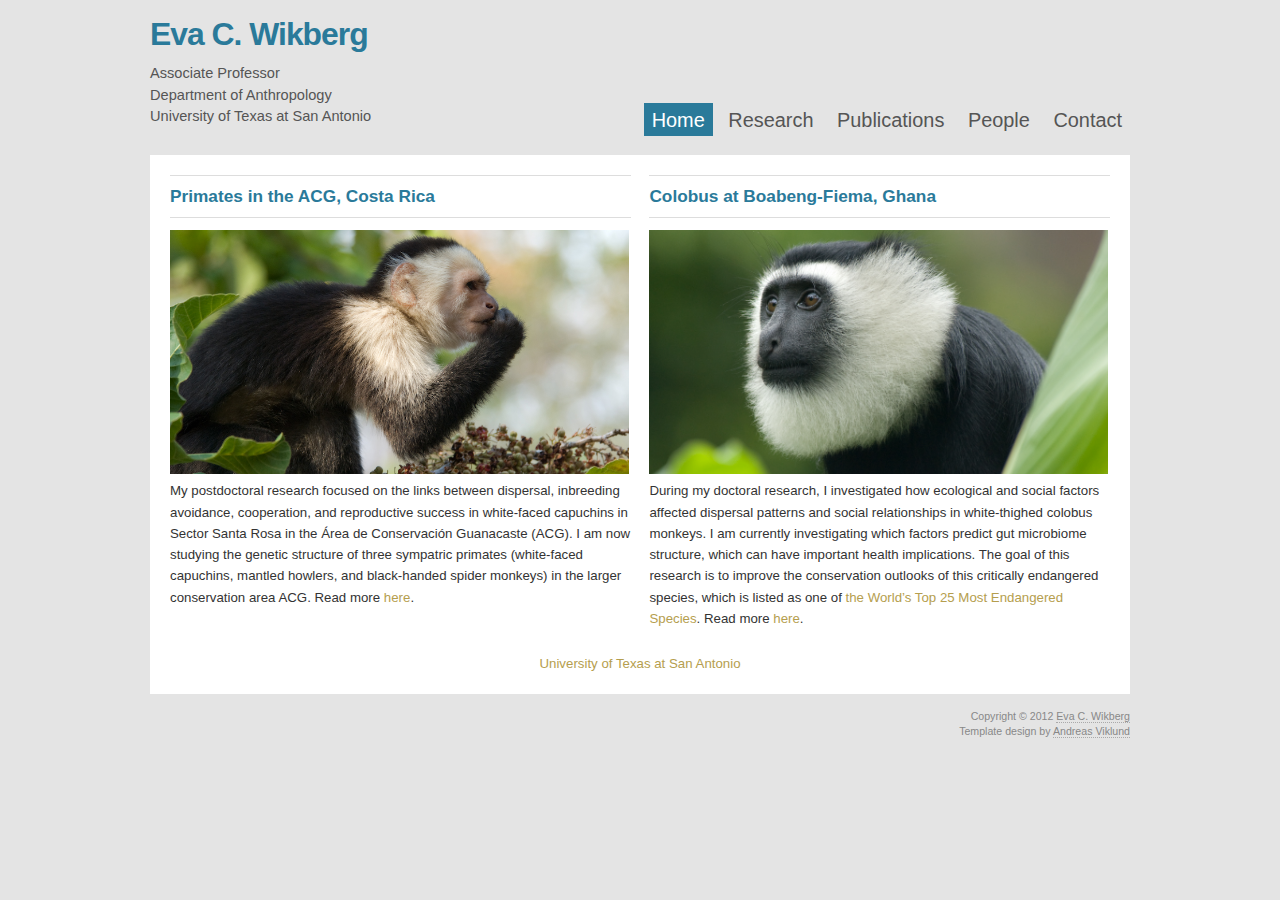
<file: Research.html>
<!DOCTYPE html PUBLIC "-//W3C//DTD XHTML 1.0 Strict//EN" "http://www.w3.org/TR/xhtml1/DTD/xhtml1-strict.dtd">
<html xmlns="http://www.w3.org/1999/xhtml" xml:lang="en" lang="en"><head>
  
  <meta http-equiv="content-type" content="text/html; charset=utf-8" />

  
  <meta name="description" content="Your description goes here" />

  
  <meta name="keywords" content="your,keywords,goes,here" />

  
  <meta name="author" content="Your Name" />

  
  <link rel="stylesheet" type="text/css" href="variant-duo.css" title="Variant Duo" media="screen,projection" />
  <title>Eva C. Wikberg</title>




  </head><body>
<div id="wrap">
<h1><a href="index.html">Eva C. Wikberg</a></h1>
<p class="slogan">Associate Professor<br />
Department of Anthropology<br />
University of Texas at San Antonio</p>
<div id="menu">
<p class="menulinks"> <strong class="hide">Main
menu:</strong>
<a class="menulink active" href="index.html">Home</a>
<a class="menulink" href="Research.html">Research
<span class="hide"> | </span>
</a><a class="menulink" href="Publications.html">Publications</a>
<span class="hide">| </span>
<a class="menulink" href="Lab members.html">People</a>
<span class="hide">| </span>
<a class="menulink" href="Contact.html">Contact</a>
</p>
</div>

  
<!-- Copy text above and add to top of each page -->
<div id="content">
<div class="left"><a href="ResearchCapuchins.html">
<h2>Primates in the ACG, Costa Rica</h2>
</a>
<a href="ResearchCapuchins.html"><img style="width: 459px; height: 244px;" alt="Research Project Capuchins" src="CapuchinPortrait.jpg" /></a>
<p>My postdoctoral research focused on the links between dispersal, inbreeding avoidance,
cooperation, and reproductive success in white-faced
capuchins in Sector Santa Rosa in the Área de Conservación Guanacaste
(ACG). I am now studying the genetic structure of three sympatric
primates (white-faced capuchins,
mantled howlers, and black-handed
spider monkeys) in the larger conservation area ACG.
Read more <a href="ResearchCapuchins.html">here</a>.</p>
<p>
</p>
</div>
<div class="right">
<a href="ResearchColobus.html">
<h2>Colobus at Boabeng-Fiema, Ghana</h2>
</a>
<a href="ResearchColobus.html"><img style="width: 459px; height: 244px;" alt="Research Project Colobus" src="ColobusPortrait.jpg" /></a>
<p>During my doctoral research, I investigated how ecological and
social factors affected dispersal patterns and social relationships in
white-thighed colobus monkeys. I am currently investigating which factors predict gut
microbiome structure, which can have important health implications. The goal of this research is to improve the conservation outlooks of this critically endangered species, which is listed as one of <a href="https://www.globalwildlife.org/wp-content/uploads/2017/11/Primates-in-Peril-Top-25.pdf">the World’s	Top	25	Most	Endangered	Species</a>. 
Read more <a href="ResearchColobus.html">here</a>.
</p>
<p>
</p>
</div>
<hr class="clear" />
<p class="centered"><a href="http://www.utsa.edu/">University of
Texas at San Antonio</a>
</p>
</div>
<p class="footer">Copyright © 2012 <a href="index.html">Eva
C. Wikberg</a>
<br />
Template design by <a href="http://andreasviklund.com/">Andreas
Viklund</a>
<br />
</p>
</div>

</body></html>
</file>
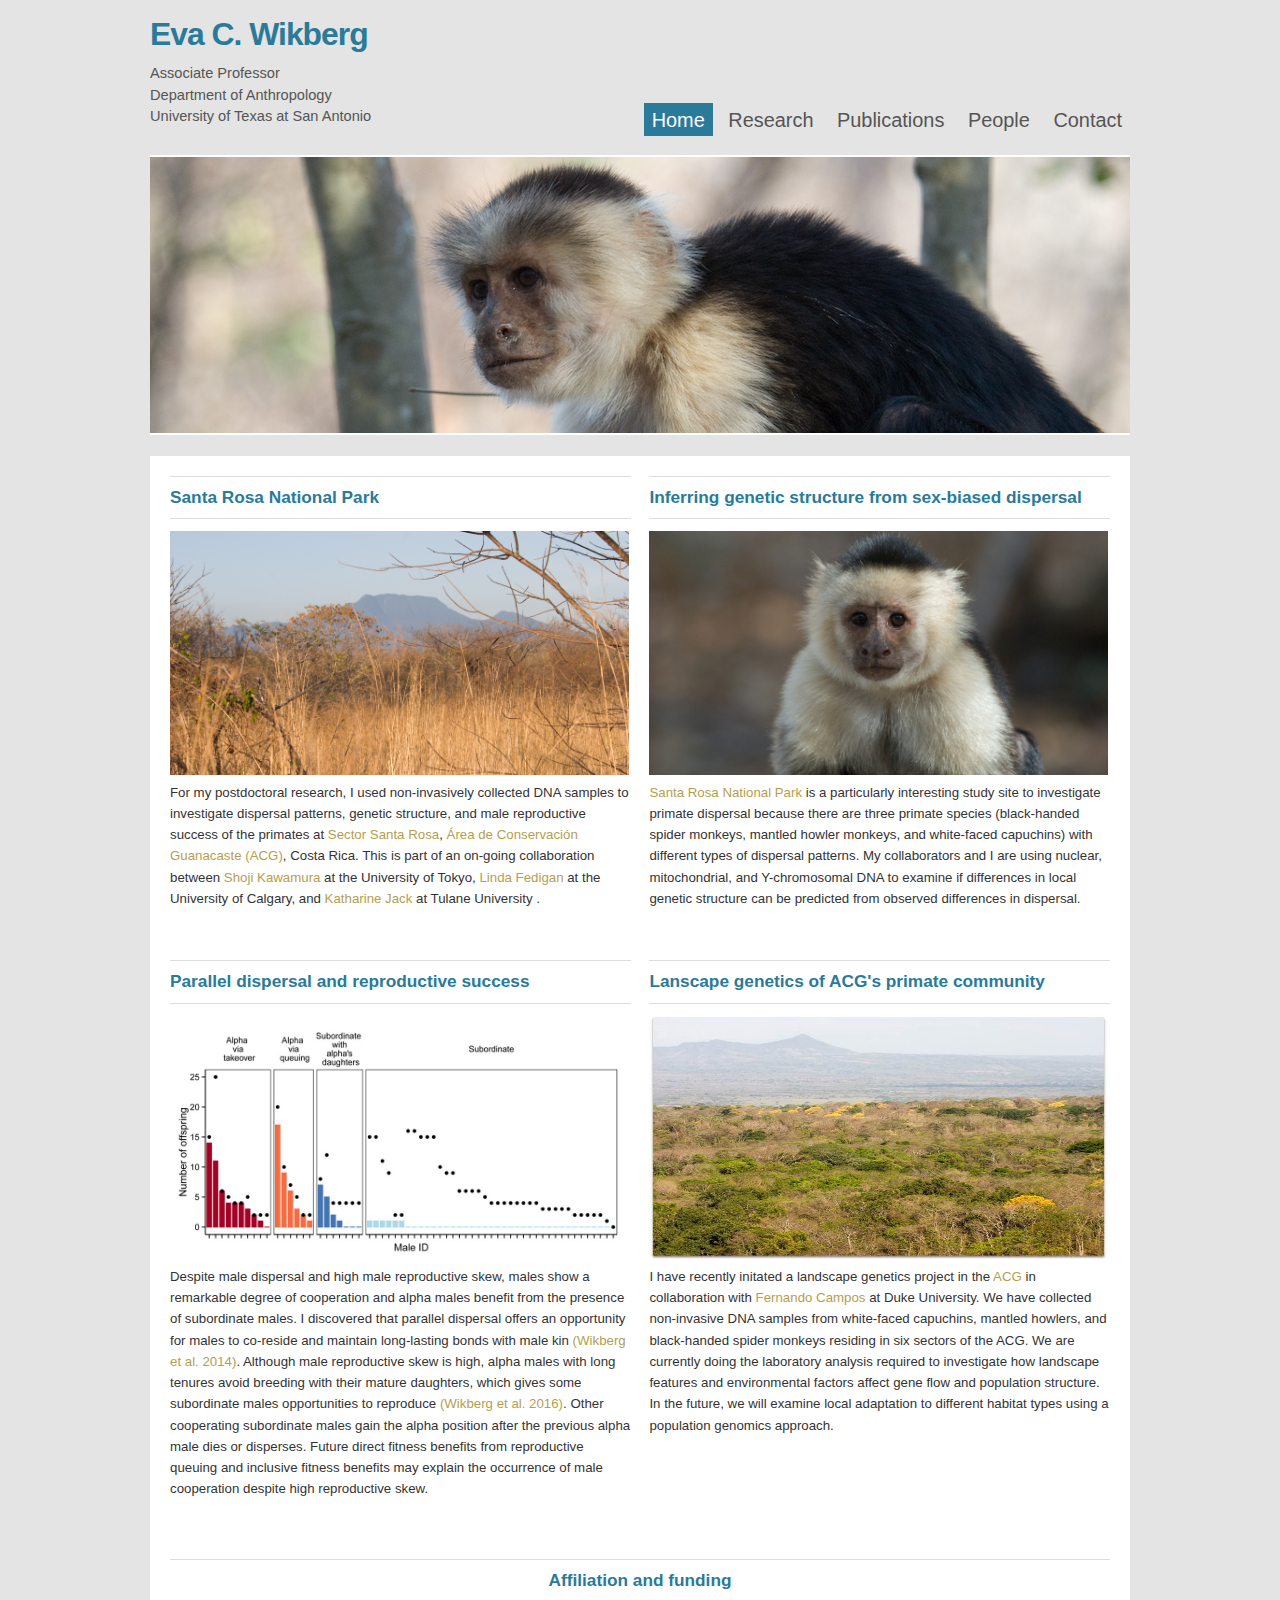
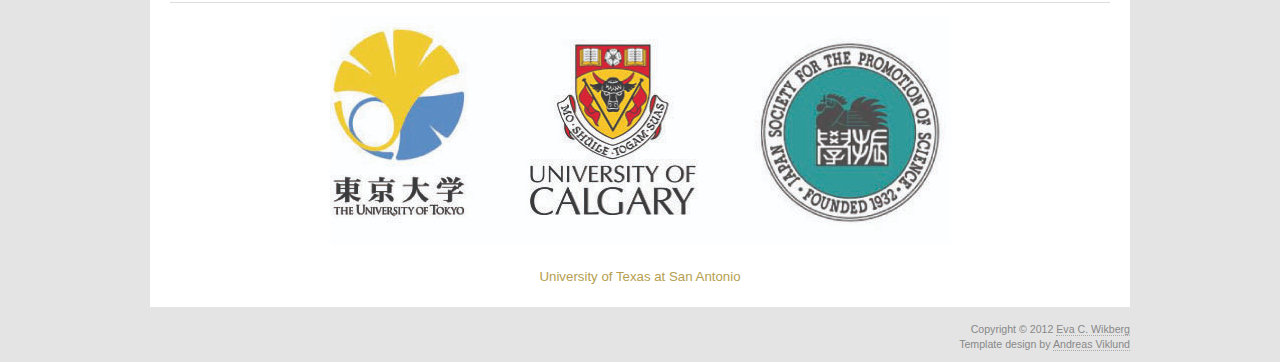
<file: ResearchCapuchins.html>
<!DOCTYPE html PUBLIC "-//W3C//DTD XHTML 1.0 Strict//EN" "http://www.w3.org/TR/xhtml1/DTD/xhtml1-strict.dtd">
<html xmlns="http://www.w3.org/1999/xhtml" xml:lang="en" lang="en"><head>
  
  <meta http-equiv="content-type" content="text/html; charset=utf-8" />

  
  <meta name="description" content="Your description goes here" />

  
  <meta name="keywords" content="your,keywords,goes,here" />

  
  <meta name="author" content="Your Name" />

  
  <link rel="stylesheet" type="text/css" href="variant-duo.css" title="Variant Duo" media="screen,projection" />
  <title>Eva C. Wikberg</title>

  
  </head><body>
<div id="wrap">
<h1><a href="index.html">Eva C. Wikberg</a></h1>
<p class="slogan">Associate Professor<br />
Department of Anthropology<br />
University of Texas at San Antonio</p>
<div id="menu">
<p class="menulinks"> <strong class="hide">Main
menu:</strong>
<a class="menulink active" href="index.html">Home</a>
<a class="menulink" href="Research.html">Research
<span class="hide"> | </span>
</a><a class="menulink" href="Publications.html">Publications</a>
<span class="hide">| </span>
<a class="menulink" href="Lab members.html">People</a>
<span class="hide">| </span>
<a class="menulink" href="Contact.html">Contact</a>
</p>
</div>

  
<img style="font-weight: bold;" class="feature" src="ResearchCapuchin.jpg" alt="sample image" />
<div id="content">
<div class="left">
<h2>Santa Rosa National Park</h2>
<img style="width: 459px; height: 244px;" alt="Research Project New World monkeys" src="20100312_0142.jpg" />
<p>For my postdoctoral research, I used non-invasively
collected
DNA samples to investigate dispersal patterns, genetic structure, and
male reproductive success
of the primates at <a href="http://www.acguanacaste.ac.cr/turismo/sector-santa-rosa">
Sector Santa Rosa</a>, <a href="http://www.acguanacaste.ac.cr/">Área
de Conservación
Guanacaste (ACG)</a>, Costa Rica. This is part of an on-going
collaboration between <a href="http://www.jinrui.ib.k.u-tokyo.ac.jp/kawamura-home-E.html">Shoji Kawamura</a> at the University of Tokyo, <a href="http://people.ucalgary.ca/%7Efedigan/fedigan.htm">Linda Fedigan</a>
at the University of Calgary, and <a href="http://www.tulane.edu/%7Ekjack/">
Katharine Jack</a> at Tulane University
.
</p>
<p>&nbsp;</p>
</div>
<div class="right">
<h2>Inferring genetic structure from sex-biased dispersal</h2>
<img style="width: 459px; height: 244px;" alt="Research Project New World monkeys" src="Capuchin.jpg" />
<p><a href="http://www.acguanacaste.ac.cr/turismo/sector-santa-rosa">Santa
Rosa National Park
</a>is a particularly interesting
study site to investigate primate dispersal because there are three
primate
species (black-handed spider monkeys, mantled howler monkeys, and
white-faced capuchins) with different types of dispersal
patterns. My collaborators and I are using nuclear, mitochondrial, and
Y-chromosomal
DNA to examine if differences in local genetic structure can be
predicted from observed differences in dispersal.
</p>
<p>&nbsp;</p>
</div>
<div class="left">
<h2>Parallel dispersal and reproductive
success</h2>
<img style="width: 459px; height: 244px;" alt="Research Project New World monkeys" src="CapuchinRS.jpg" />
<p>Despite male dispersal and high male reproductive skew, males show a
remarkable degree of cooperation and alpha males benefit from the
presence of subordinate males. I discovered that parallel dispersal
offers an opportunity for males to co-reside and maintain long-lasting
bonds with male kin <a href="Wikberg%20et%20al%202014%20The%20effect%20of%20male%20parallel%20dispersal.pdf">(Wikberg
et al. 2014)</a>. Although male reproductive skew is high, alpha males
with long tenures avoid breeding with their mature daughters, which
gives some subordinate males opportunities to reproduce
<a href="Wikberg%20et%20al%202016%20Inbreeding%20avoidance.pdf">(Wikberg
et al. 2016)</a>. Other cooperating subordinate males gain the alpha
position after the previous alpha male dies or disperses.
Future direct fitness benefits from reproductive
queuing and inclusive fitness benefits may explain the occurrence of
male cooperation despite high reproductive skew.
</p>
<p>&nbsp;</p>
</div>
<div class="right">
<h2>Lanscape genetics of ACG's primate community</h2>
<img style="width: 459px; height: 244px;" alt="Research Project New World monkeys" src="ACG.jpg" />
<p>I have recently
initated a landscape genetics project in the <a href="http://www.acguanacaste.ac.cr/">ACG</a>
in collaboration with <a href="http://people.duke.edu/~fac13/">Fernando
Campos</a> at Duke University. We have collected
non-invasive DNA samples from white-faced capuchins, mantled howlers,
and black-handed spider monkeys residing in six sectors of the ACG. We
are currently doing the laboratory analysis required to investigate how
landscape features and environmental factors affect gene flow and
population structure. In the future, we will examine
local adaptation to different habitat types using a population genomics approach.
</p>
<p>&nbsp;</p>
</div>
<hr class="clear" />
<div class="centered">
<h2>Affiliation and funding</h2>
<img style="" project="" new="" world="" monkeys="" src="CapuchinLogos.jpg" />
</div>
<hr class="clear" />
<p class="centered"><a href="http://www.utsa.edu/">University of
Texas at San Antonio</a>
</p>
</div>
<p class="footer">Copyright © 2012 <a href="index.html">Eva
C. Wikberg</a>
<br />
Template design by <a href="http://andreasviklund.com/">Andreas
Viklund</a>
<br />
</p>
</div>

</body></html>
</file>
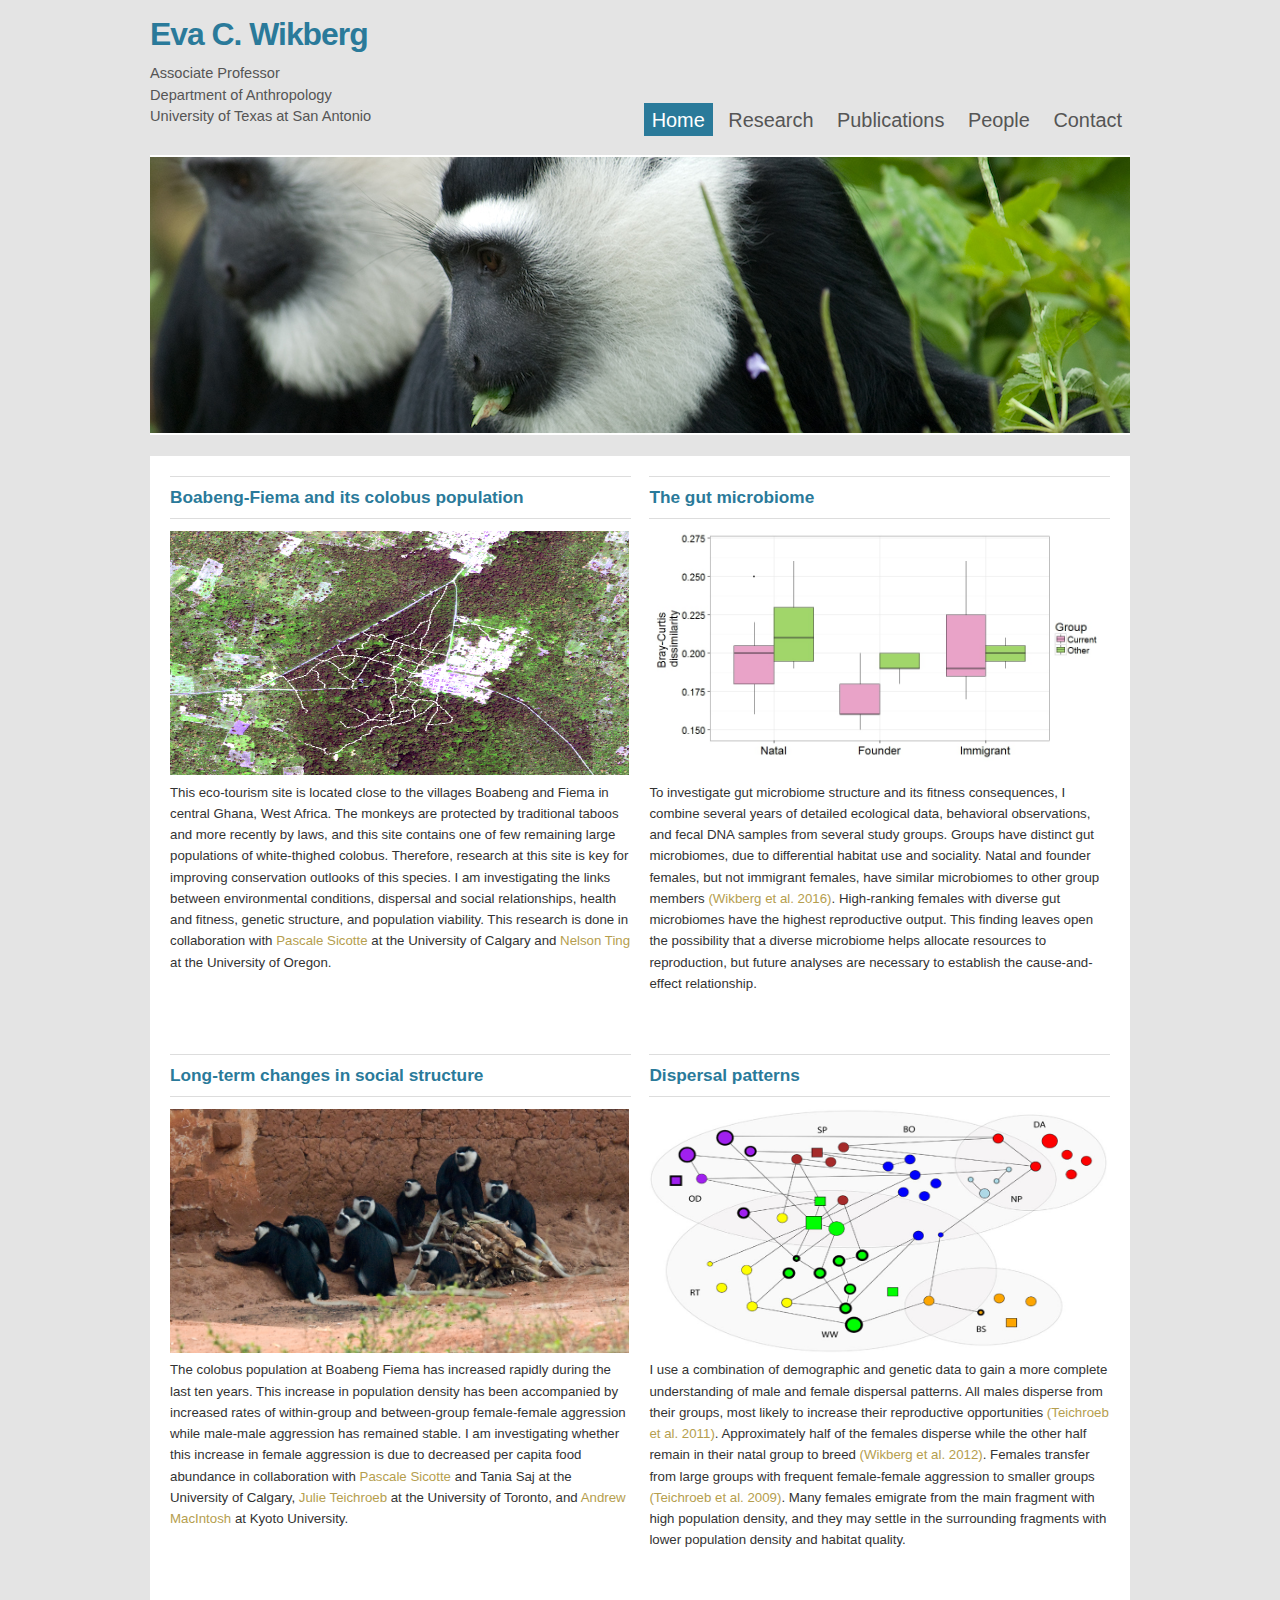
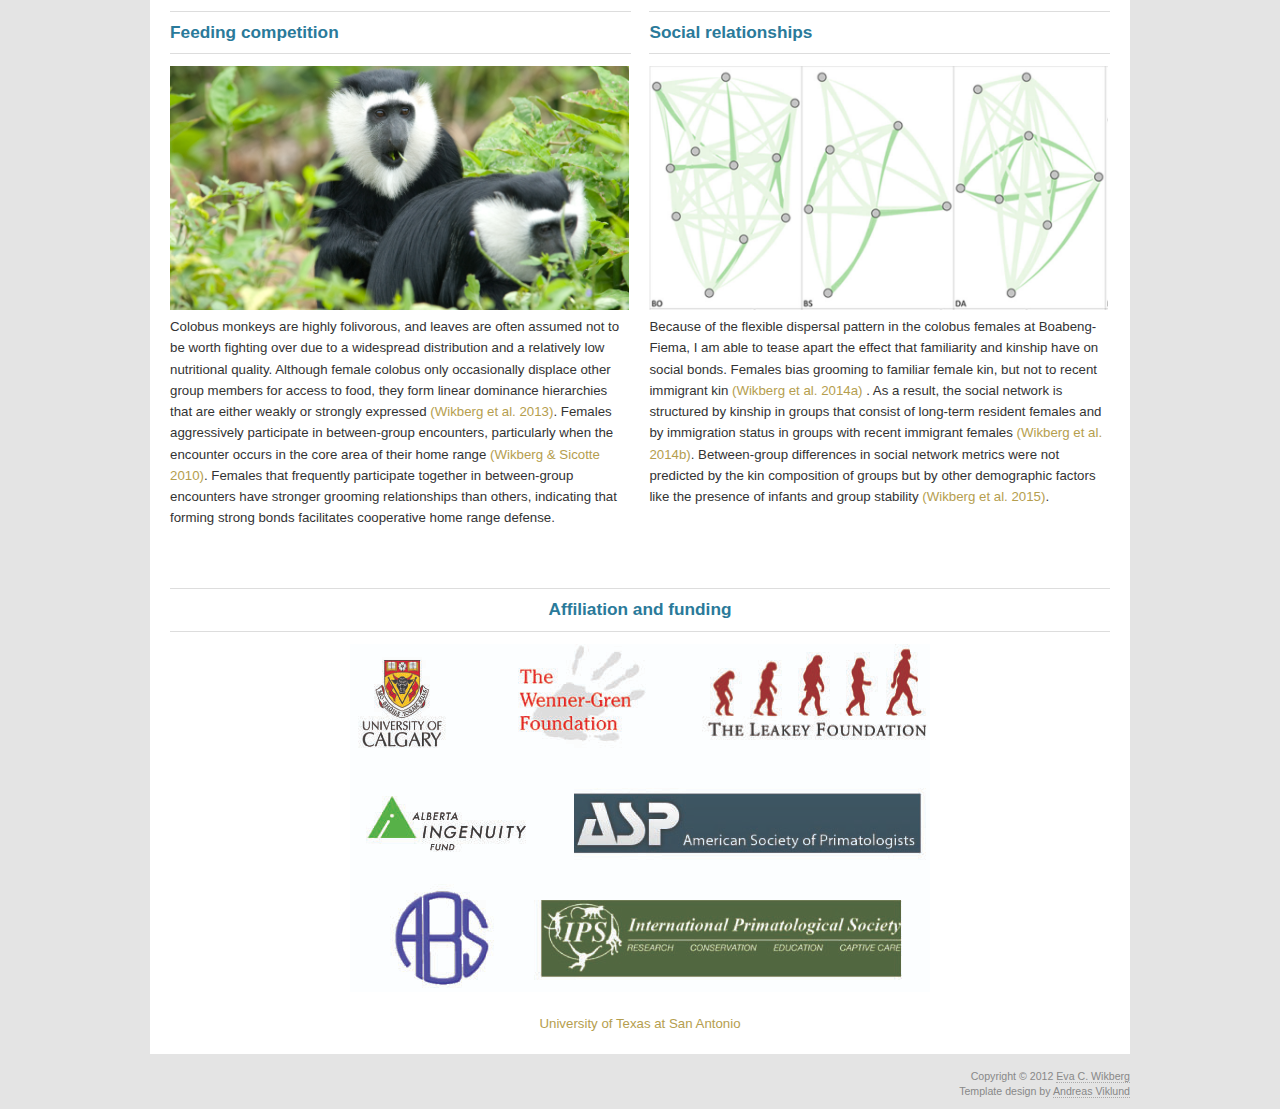
<file: ResearchColobus.html>
<!DOCTYPE html PUBLIC "-//W3C//DTD XHTML 1.0 Strict//EN" "http://www.w3.org/TR/xhtml1/DTD/xhtml1-strict.dtd">
<html xmlns="http://www.w3.org/1999/xhtml" xml:lang="en" lang="en"><head>
  
  <meta http-equiv="content-type" content="text/html; charset=utf-8" />

  
  <meta name="description" content="Your description goes here" />

  
  <meta name="keywords" content="your,keywords,goes,here" />

  
  <meta name="author" content="Your Name" />

  
  <link rel="stylesheet" type="text/css" href="variant-duo.css" title="Variant Duo" media="screen,projection" />
  <title>Eva C. Wikberg</title>

  </head><body>
<div id="wrap">
<h1><a href="index.html">Eva C. Wikberg</a></h1>
<p class="slogan">Associate Professor<br />
Department of Anthropology<br />
University of Texas at San Antonio</p>
<div id="menu">
<p class="menulinks"> <strong class="hide">Main
menu:</strong>
<a class="menulink active" href="index.html">Home</a>
<a class="menulink" href="Research.html">Research
<span class="hide"> | </span>
</a><a class="menulink" href="Publications.html">Publications</a>
<span class="hide">| </span>
<a class="menulink" href="Lab members.html">People</a>
<span class="hide">| </span>
<a class="menulink" href="Contact.html">Contact</a>
</p>
</div>
  
<!-- Copy text above and add to top of each page -->
<img style="font-weight: bold;" class="feature" src="ResearchColobus.jpg" alt="sample image" />
<div id="content">
<div class="left">
<h2>Boabeng-Fiema and its colobus population</h2>
<img style="width: 459px; height: 244px;" alt="Research Project Colobus" src="SatMap.png" />
<p>This eco-tourism site is located close to the villages Boabeng and
Fiema in central Ghana, West Africa.
The
monkeys are protected by traditional taboos and more recently  by laws,
and this site contains one of few remaining large populations of
white-thighed
colobus. Therefore, research at this site is key for improving conservation outlooks of this species. I am investigating the links between environmental conditions, dispersal and social relationships, health and fitness, genetic structure, and population viability.
 This research is done in collaboration with <a href="http://antharky.ucalgary.ca/sicotte/index.htm">Pascale
Sicotte</a> at the University of Calgary and <a href="http://molecular-anthro.uoregon.edu/TingLab/">
Nelson Ting</a> at the University of Oregon.
</p>
<p>&nbsp;</p>
</div>
<div class="right">
<h2>The gut microbiome</h2>
<img style="width: 459px; height: 244px;" alt="Research Project Colobus" src="ColobusMicrobiome.jpeg" />
<p>To investigate gut microbiome structure and its fitness consequences, I combine several years of detailed ecological data, behavioral
observations, and fecal DNA samples from several study groups. Groups have distinct
gut microbiomes, due to differential habitat use and sociality. Natal and
founder females, but not immigrant females, have similar microbiomes to
other group members <a href="%20Wikberg%20et%20al%202016%20Between%20and%20within%20group%20variation%20in%20the%20gut%20microbiome%20of%20a%20black-and-white%20colobus%20monkey.pdf%20">(Wikberg
et al. 2016)</a>. High-ranking females with diverse gut microbiomes
have the highest reproductive output. This finding leaves open the
possibility that a diverse microbiome helps allocate resources to
reproduction, but future analyses are necessary to establish the
cause-and-effect relationship.
</p>
<p>&nbsp;</p>
</div>
<hr class="clear" />
<div class="left">
<h2>Long-term changes in social structure</h2>
<img style="width: 459px; height: 244px;" alt="Research Project Colobus" src="WallEating.jpg" />
<p>The colobus population at Boabeng Fiema has increased rapidly
during the last ten years. This increase in population density has been
accompanied by increased rates of within-group and between-group
female-female aggression while male-male aggression has remained
stable. I am investigating whether this increase in female aggression is due to
decreased per capita food abundance in collaboration with <a href="http://antharky.ucalgary.ca/sicotte/index.htm">Pascale
Sicotte</a> and Tania Saj at the University of Calgary, <a href="http://julieteichroeb.com/">Julie
Teichroeb</a> at the University of Toronto, and <a href="http://www.cicasp.pri.kyoto-u.ac.jp/people/andrew-macintosh">Andrew
MacIntosh</a> at Kyoto University.
</p>
<p>
</p>
</div>
<div class="right">
<h2>Dispersal patterns</h2>
<img style="width: 459px; height: 244px;" alt="Research Project Colobus" src="ColobusGeneticNetworks.jpg" />
<p>I use a combination of demographic and genetic data
to gain a more complete understanding of male and female dispersal
patterns.
All males disperse from their groups, most
likely to
increase their reproductive opportunities <a href="Teichroeb%20et%20al%202011%20Dispersal%20in%20male%20ursine%20colobus%20monkeys.pdf">(Teichroeb
et al. 2011)</a>.
Approximately half of the
females disperse while the other half remain in
their natal group to breed
<a href="Wikberg%20et%20al%202012%20Between-group%20variation%20in%20dispersal.pdf">(Wikberg
et al. 2012)</a>.
Females transfer from large groups with frequent female-female
aggression to smaller groups
<a href="Teichroeb%20et%20al%202009%20Female%20dispersal%20patterns%20in%20six%20groups%20of%20ursine.pdf">(Teichroeb
et al. 2009)</a>.
Many females
emigrate from the
main fragment with high population density, and they may settle
in the surrounding fragments with lower population density and habitat
quality.
</p>
<p>&nbsp;</p>
</div>
<hr class="clear" />
<div class="left">
<h2>Feeding competition</h2>
<img style="width: 459px; height: 244px;" alt="Research Project Colobus" src="PopulationDen.jpg" />
<p>Colobus monkeys are highly folivorous, and leaves are often assumed
not
to be worth fighting over
due to a widespread distribution and a relatively low nutritional
quality. Although female colobus only
occasionally
displace other group members for access to food, they form linear
dominance
hierarchies that are either weakly or strongly expressed
<a href="Wikberg%20et%20al%202013%20Individualistic%20female%20dominance%20hierarchies.pdf">(Wikberg
et al. 2013)</a>.
Females aggressively participate in between-group encounters, particularly when the
encounter occurs in the core area of their home range <a href="http://primate-society.com/ips/public/ips_program/IPS10-653.pdf">(Wikberg
&amp; Sicotte 2010)</a>. Females that frequently participate together in between-group
encounters have stronger grooming relationships than others, indicating that
forming strong bonds facilitates cooperative home range defense.
</p>
<p>&nbsp;</p>
</div>
<div class="right">
<h2>Social relationships</h2>
<img style="width: 459px; height: 244px;" alt="Research Project Colobus" src="ColobusSocialNetwork.jpg" />
<p>Because of the flexible dispersal pattern in
the colobus females at Boabeng-Fiema, I am able to tease
apart the effect that familiarity and kinship have on social bonds. Females bias grooming to
familiar female kin, but not to recent immigrant kin <a href="Wikberg%20et%20al%202014%20Familiarity%20is%20more%20important%20than%20phenotypic%20similarity.pdf">(Wikberg
et al. 2014a)</a>
.
As a result, the social network is structured by kinship in
groups that consist of long-term resident females and by immigration status in groups with recent
immigrant females <a href="Wikberg%20et%20al%202014%20Kinship%20and%20residency%20status%20structure%20female%20social%20networks.pdf">(Wikberg
et al. 2014b)</a>. Between-group differences in social
network metrics were not predicted by the kin composition of groups but
by
other demographic factors like the presence of infants and group
stability <a href="Wikberg%20et%20al%202015%20Demographic%20factors.pdf">(Wikberg
et al. 2015)</a>.
</p>
</div>
<hr class="clear" />
<div class="centered">
<h2>Affiliation and funding</h2>
<img style="width: 580px; height: 348px;" project="" new="Colobus project" src="ColobusProjectLogos.jpg" />
<hr class="clear" />
<p class="centered"><a href="http://www.utsa.edu/">University of
Texas at San Antonio</a>
</p>
</div>
</div>
<p class="footer">Copyright © 2012 <a href="index.html">Eva
C. Wikberg</a>
<br />
Template design by <a href="http://andreasviklund.com/">Andreas
Viklund</a>
<br />
</p>
</div>

</body></html>
</file>
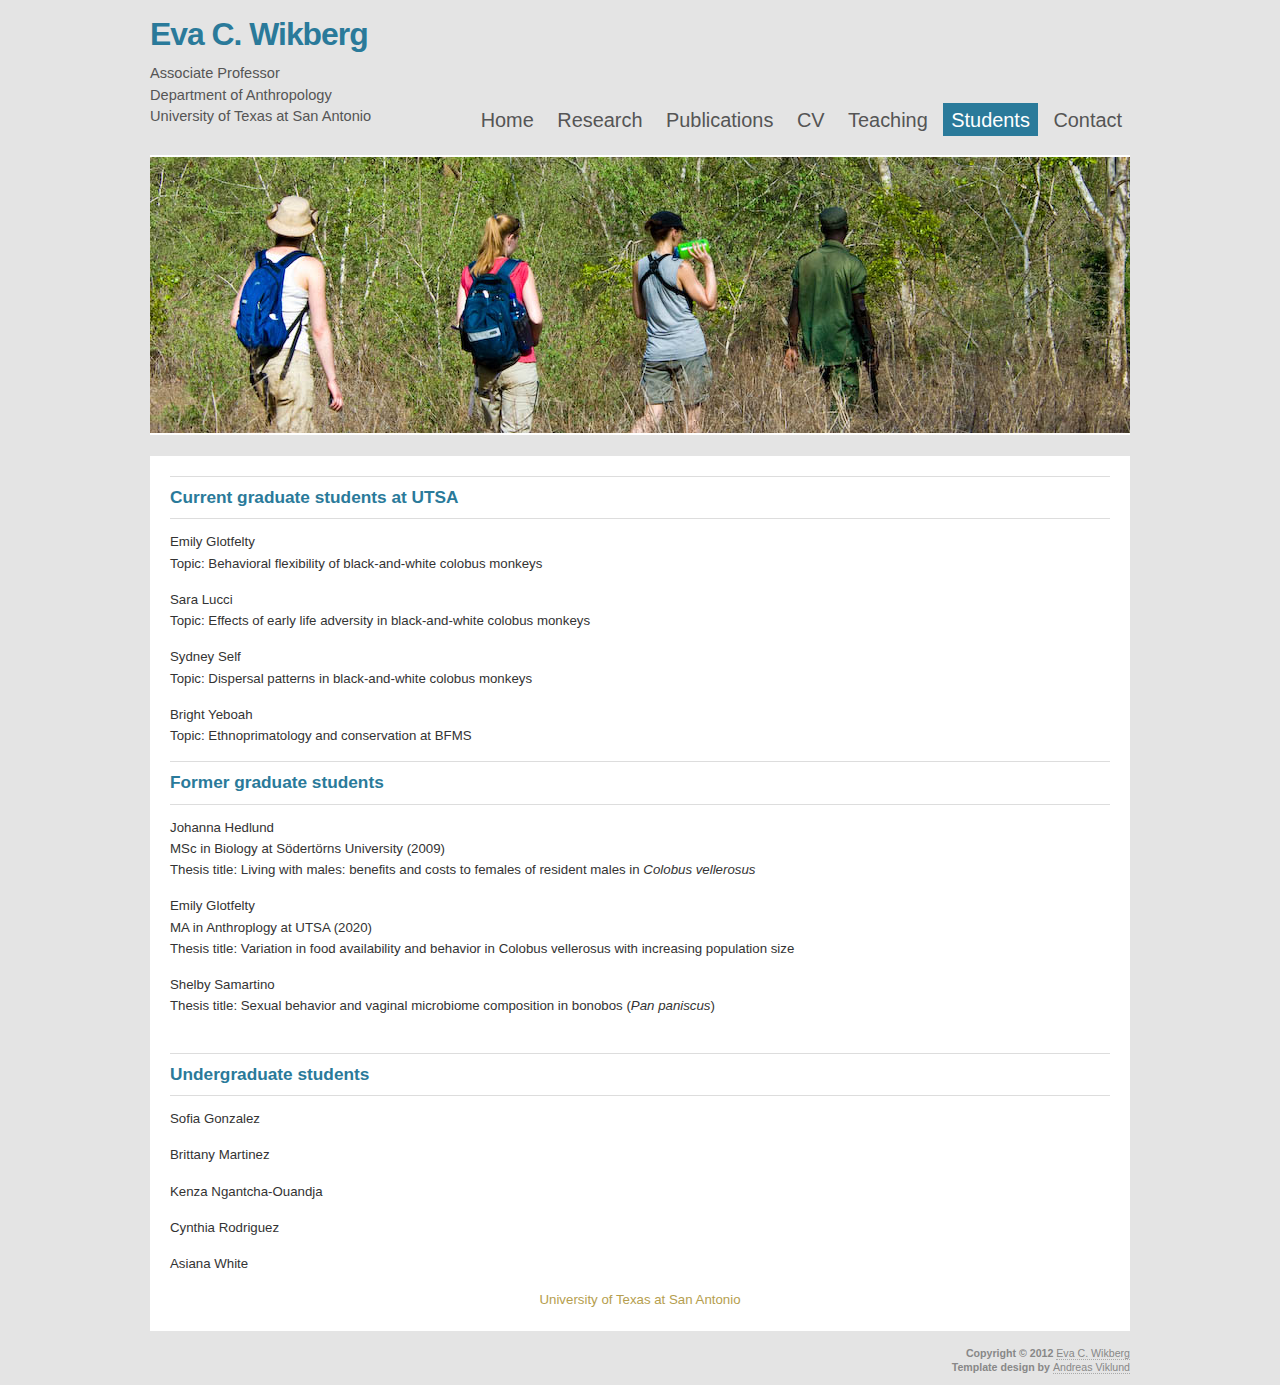
<file: Students.html>
<!DOCTYPE html PUBLIC "-//W3C//DTD XHTML 1.0 Strict//EN" "http://www.w3.org/TR/xhtml1/DTD/xhtml1-strict.dtd">
<html xmlns="http://www.w3.org/1999/xhtml" xml:lang="en" lang="en"><head>
  
  <meta http-equiv="content-type" content="text/html; charset=utf-8" />

  
  <meta name="description" content="Your description goes here" />

  
  <meta name="keywords" content="your,keywords,goes,here" />

  
  <meta name="author" content="Your Name" />

  
  <link rel="stylesheet" type="text/css" href="variant-duo.css" title="Variant Duo" media="screen,projection" />
  <title>Eva C. Wikberg</title>

  
</head><body>
<div id="wrap">
<h1><a href="index.html">Eva C. Wikberg</a></h1>
<p class="slogan">Associate Professor<br />
Department of Anthropology<br />
University of Texas at San Antonio</p>
<div id="menu">
<p class="menulinks"> <strong class="hide">Main
menu:</strong>
<a class="menulink" href="index.html">Home</a>
<a class="menulink" href="Research.html">Research
<span class="hide"> | </span>
</a><a class="menulink" href="Publications.html">Publications</a>
<span class="hide"> | </span>
<a class="menulink" href="CV.html">CV</a>
<span class="hide">| </span>
<a class="menulink" href="Teaching.html">Teaching</a>
<span class="hide">| </span>
<a class="menulink active" href="Students.html">Students</a>
<span class="hide">| </span>
<a class="menulink" href="Contact.html">Contact</a>
</p>
</div>
<img style="font-weight: bold;" class="feature" src="Students.jpg" alt="sample image" />
<div id="content">
<h2>Current graduate students at UTSA</h2>
<p>Emily Glotfelty<br />
Topic: Behavioral flexibility of black-and-white colobus monkeys
<p>Sara Lucci<br />
Topic: Effects of early life adversity in black-and-white colobus monkeys
<p>Sydney Self<br />
Topic: Dispersal patterns in black-and-white colobus monkeys
<p>Bright Yeboah<br />
Topic: Ethnoprimatology and conservation at BFMS
</p>

<h2>Former graduate students</h2>
<p>
Johanna Hedlund</b><br />
MSc in Biology at Södertörns University (2009)<br />
Thesis title: Living with males: benefits and costs to females of
resident males in <i>Colobus vellerosus</i>
 </p>
<p>
Emily Glotfelty</b><br />
MA in Anthroplogy at UTSA (2020)<br />
Thesis title: Variation in food availability and behavior in Colobus vellerosus with increasing population size  
</p>
<p>Shelby Samartino<br />
  Thesis title: Sexual behavior and vaginal microbiome composition in bonobos (<i>Pan paniscus</i>)

  </p>
  <br />
  <h2>Undergraduate students</h2>
<p>Sofia Gonzalez<br />
   <p>Brittany Martinez<br />
<p>Kenza Ngantcha-Ouandja<br />
  <p>Cynthia Rodriguez<br />
    <p>Asiana White<br />
</p>
  
<p>
</p>
<p class="centered"><a href="http://www.utsa.edu/">University of
Texas at San Antonio</a>
</p>
</div>
<p class="footer"><b>Copyright © 2012 <a href="index.html">Eva
C. Wikberg</a>
<br />
Template design by <a href="http://andreasviklund.com/">Andreas
Viklund</a>
<br />
</b></p>
</div>

</body></html>
</file>
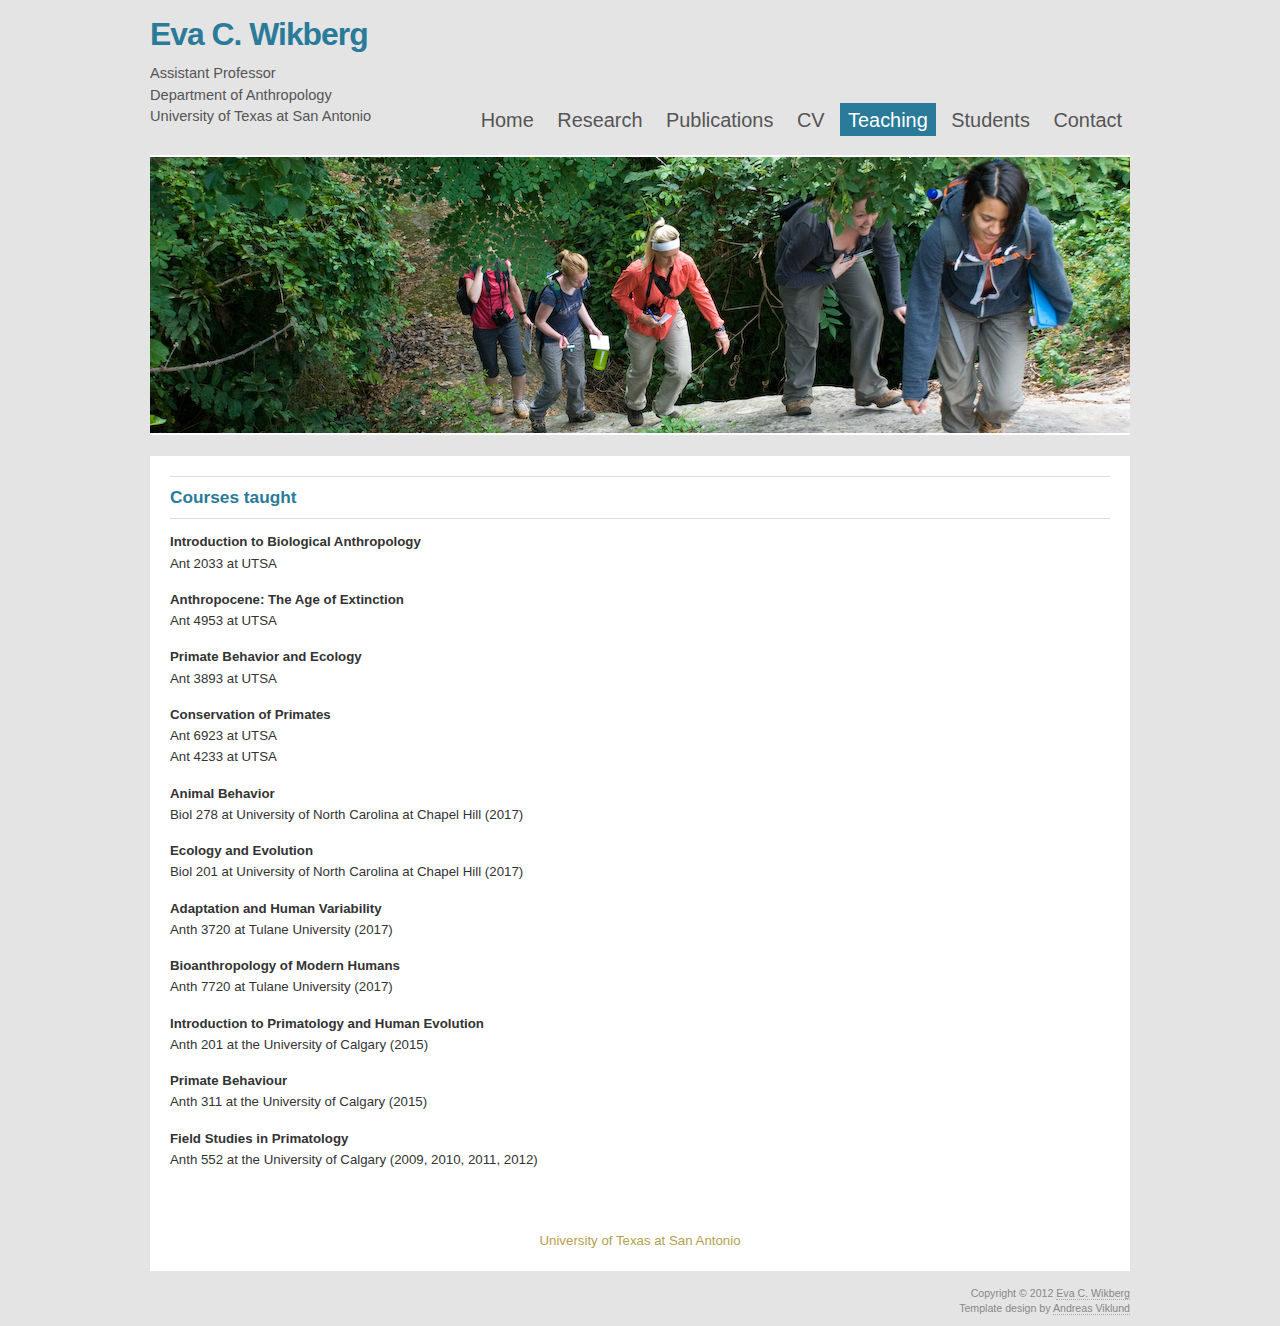
<file: Teaching.html>
<!DOCTYPE html PUBLIC "-//W3C//DTD XHTML 1.0 Strict//EN" "http://www.w3.org/TR/xhtml1/DTD/xhtml1-strict.dtd">
<html xmlns="http://www.w3.org/1999/xhtml" xml:lang="en" lang="en"><head>
  
  <meta http-equiv="content-type" content="text/html; charset=utf-8" />

  
  <meta name="description" content="Your description goes here" />

  
  <meta name="keywords" content="your,keywords,goes,here" />

  
  <meta name="author" content="Your Name" />

  
  <link rel="stylesheet" type="text/css" href="variant-duo.css" title="Variant Duo" media="screen,projection" />
  <title>Eva C. Wikberg</title>

  
</head><body>
<div id="wrap">
<h1><a href="index.html">Eva C. Wikberg</a></h1>
<p class="slogan">Assistant Professor<br />
Department of Anthropology<br />
University of Texas at San Antonio</p>
<div id="menu">
<p class="menulinks"> <strong class="hide">Main
menu:</strong>
<a class="menulink" href="index.html">Home</a>
<a class="menulink" href="Research.html">Research
<span class="hide"> | </span>
</a><a class="menulink" href="Publications.html">Publications</a>
<span class="hide"> | </span>
<a class="menulink" href="CV.html">CV</a>
<span class="hide">| </span>
<a class="menulink active" href="Teaching.html">Teaching</a>
<span class="hide">| </span>
<a class="menulink" href="Students.html">Students</a>
<span class="hide">| </span>
<a class="menulink" href="Contact.html">Contact</a>
</p>
</div>
<img style="font-weight: bold;" class="feature" src="Teaching.jpg" alt="sample image" />
<div id="content">
<h2>Courses taught</h2>

<p> <b>Introduction to Biological Anthropology</b><br />
  Ant 2033 at UTSA<br /> </p>

<p> <b>Anthropocene: The Age of Extinction</b><br />
  Ant 4953 at UTSA <br /> </p>

<p> <b>Primate Behavior and Ecology</b><br />
  Ant 3893 at UTSA<br /> </p>

<p> <b>Conservation of Primates</b><br />
Ant 6923 at UTSA<br />
Ant 4233 at UTSA<br /> </p>	
	
    <p> 
<b>Animal Behavior</b>
<br />
 Biol 278 at University of North Carolina at Chapel Hill (2017)<br />
</p>
	 <p>
  <p> 
<b>Ecology and Evolution</b>
<br />
Biol 201 at University of North Carolina at Chapel Hill (2017)<br />
</p>
	
 <p> 
<b>Adaptation and Human Variability</b>
<br />
Anth 3720 at Tulane University (2017)<br />
</p>

   <p>
<b>Bioanthropology of Modern Humans</b>
<br />
Anth 7720 at Tulane University (2017)<br />
</p>
  
  <p> 
<b>Introduction to Primatology and Human Evolution</b>
<br />
Anth 201 at the University of Calgary (2015)<br />
</p>
<p>
<b>Primate Behaviour</b> <br />
Anth 311 at the University of Calgary (2015)<br />
</p>
<p> <b>Field
Studies in Primatology</b><br />
Anth 552 at the University of Calgary (2009, 2010, 2011, 2012)
</p>

	<br />
<p>
</p>
<hr class="clear" />
<p class="centered"><a href="http://www.utsa.edu/">University of
Texas at San Antonio</a>
</p>
</div>
<p class="footer">Copyright © 2012 <a href="index.html">Eva
C. Wikberg</a>
<br />
Template design by <a href="http://andreasviklund.com/">Andreas
Viklund</a>
<br />
</p>
</div>

</body></html>
</file>
<file: variant-duo.css>
/*
Original design: Variant Duo (v1.2 - Sep 15, 2012) - A free xhtml/css website template by Andreas Viklund.
For more information, see http://andreasviklund.com/templates/variant-duo/
*/



/* Main containers */

body {padding:0; margin:0; font:83% arial; background-color:#e4e4e4; color:#333; text-align:center; line-height:1.6em;}

#wrap {width:980px; text-align:left; margin:0 auto;}

#menu {text-align:right;margin-top:-40px;}

#content {background:#fff; text-align:left; padding:20px 20px 5px; margin:15px 0 15px 0;}




/* HTML Tags */

a {text-decoration:none; font-weight:400; color:#b59e4e;}

a:hover {text-decoration:underline;}

a img {border:0;}

h1 {margin:15px auto 10px auto; padding:0; font-size:2.4em; color:#2a7a9a; letter-spacing:-1px; line-height:1.2em;}

h1 a {color:#2a7a9a; font-weight:700; text-decoration:none;}

h1 a:hover {color:#333; text-decoration:none;}

h2 {margin:0 0 12px 0; padding:10px 0; color:#2a7a9a; font-size:1.3em; font-weight:700; border-top: 1px solid #ddd; border-bottom:1px solid #ddd;}

h2 a {font-weight:700;}

h3 {font-size:1.4em; font-weight:400; margin:0 0 10px 0;}

p {margin:0 0 15px 0;}
ul {margin:0 0 15px 20px; padding:0;}

li {margin:0; padding:0 0 0 5px;}




/* Various classes */


.slogan {color:#555; font-size:1.1em; margin:0 0 15px 0; padding:0;}

.feature {border-top:2px solid #fff; border-bottom:2px solid #fff;}

.menulinks {font-size:1.5em; line-height:1.9em; color:#555; margin:0 0 15px 0;}

.menulink {padding:6px 8px 5px 8px; font-weight:400; margin:0 0 0 2px; color:#555;}

.menulink:hover {background-color:#eee; color:#333; text-decoration:none;}

.active {background-color:#2a7a9a; color:#fff;}

.active:hover {background-color:#2a7a9a; color:#fff;}

.footer{font-size:0.8em; clear:both; width:980px; line-height:1.4em; text-align:right; color:#888; font-weight:400; margin-bottom:10px;}

.footer a {color:#888; font-weight:400; text-decoration:none; border-bottom: 1px dotted #aaa;}

.left {float:left; width:49%;}

.right {float:right; width:49%;}

.centered {text-align:center;}

.hide {display:none;}

.clear {clear:both; width:980px; visibility:hidden;}
</file>
